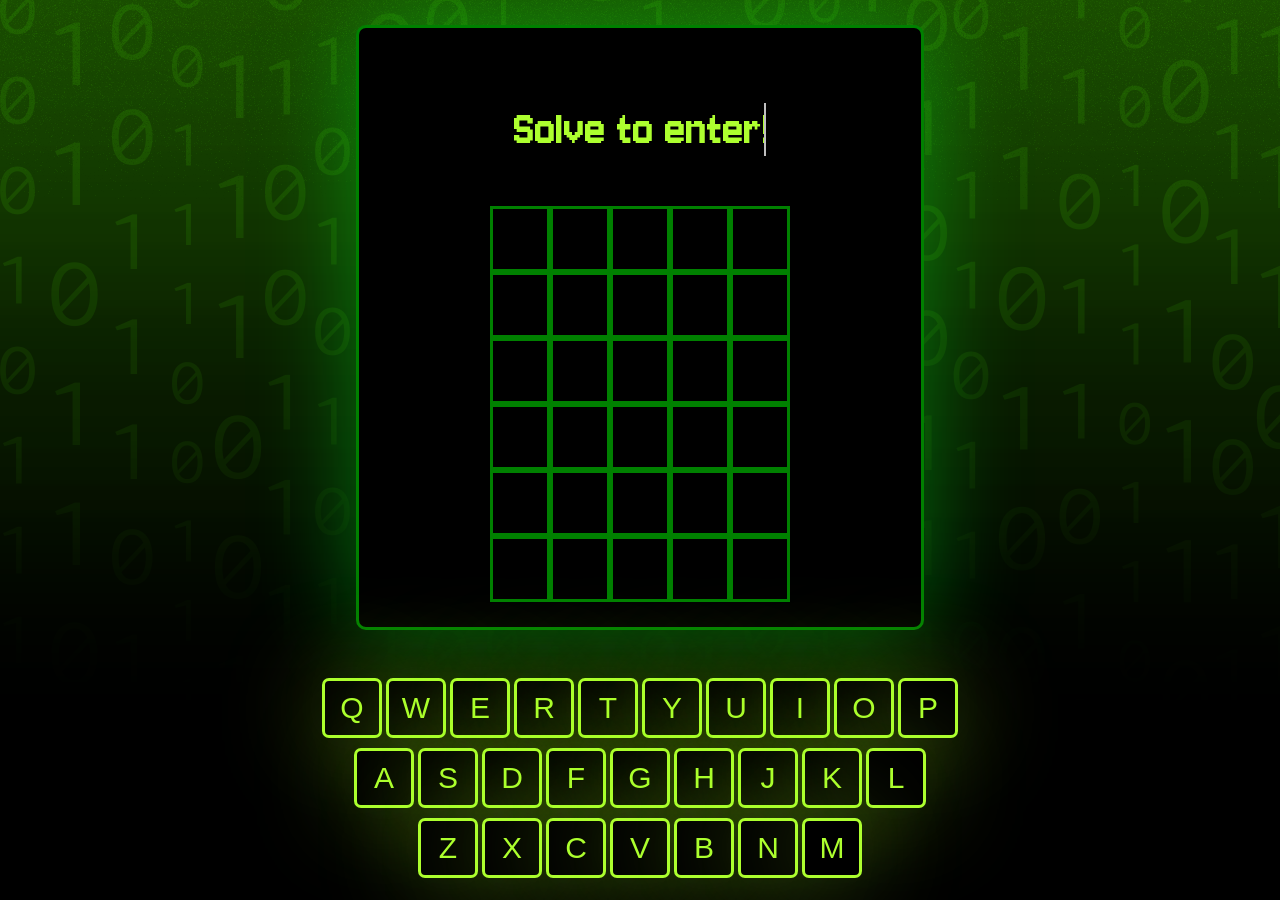
<file: client/index.html>
<!DOCTYPE html>
<html lang="en">
  <head>
	<link rel="icon" type="image/x-icon" href="favicon.ico">
	<!--Custom fonts-->
	<link rel="preconnect" href="https://fonts.googleapis.com">
	<link rel="preconnect" href="https://fonts.gstatic.com" crossorigin>
	<link href="https://fonts.googleapis.com/css2?family=Jersey+10&display=swap" rel="stylesheet">
	  
    <meta charset="UTF-8">
    <meta name="viewport" content="width=device-width, initial-scale=1.0">
    <meta http-equiv="X-UA-Compatible" content="ie=edge">
    <title>index</title>
    <link rel="stylesheet" href="style.css">
	<style>

	
	</style>
  </head>
  <body>
    <script type="module" src="index.js"></script>
	  <div class="panel">
	  	<p class="panel-text anim-typewriter">Solve to enter!</p>
      	<div id="input1" class="input-div"></div>
      	<div id="input2" class="input-div"></div>
      	<div id="input3" class="input-div"></div>
      	<div id="input4" class="input-div"></div>
      	<div id="input5" class="input-div"></div>
      	<div id="input6" class="input-div"></div>
	  </div>
    
    <div class="keyboard">
      <div class="keyboard-line">
        <button type="button" class="keyboard-button">Q</button>
        <button type="button" class="keyboard-button">W</button>
        <button type="button" class="keyboard-button">E</button>
        <button type="button" class="keyboard-button">R</button>
        <button type="button" class="keyboard-button">T</button>
        <button type="button" class="keyboard-button">Y</button>
        <button type="button" class="keyboard-button">U</button>
        <button type="button" class="keyboard-button">I</button>
        <button type="button" class="keyboard-button">O</button>
        <button type="button" class="keyboard-button">P</button>
      </div>
      <div class="keyboard-line">
        <button type="button" class="keyboard-button">A</button>
        <button type="button" class="keyboard-button">S</button>
        <button type="button" class="keyboard-button">D</button>
        <button type="button" class="keyboard-button">F</button>
        <button type="button" class="keyboard-button">G</button>
        <button type="button" class="keyboard-button">H</button>
        <button type="button" class="keyboard-button">J</button>
        <button type="button" class="keyboard-button">K</button>
        <button type="button" class="keyboard-button">L</button>
      </div>
      <div class="keyboard-line">
        <button type="button" class="keyboard-button">Z</button>
        <button type="button" class="keyboard-button">X</button>
        <button type="button" class="keyboard-button">C</button>
        <button type="button" class="keyboard-button">V</button>
        <button type="button" class="keyboard-button">B</button>
        <button type="button" class="keyboard-button">N</button>
        <button type="button" class="keyboard-button">M</button>
      </div>
    </div>
    
  </body>
</html>
</file>
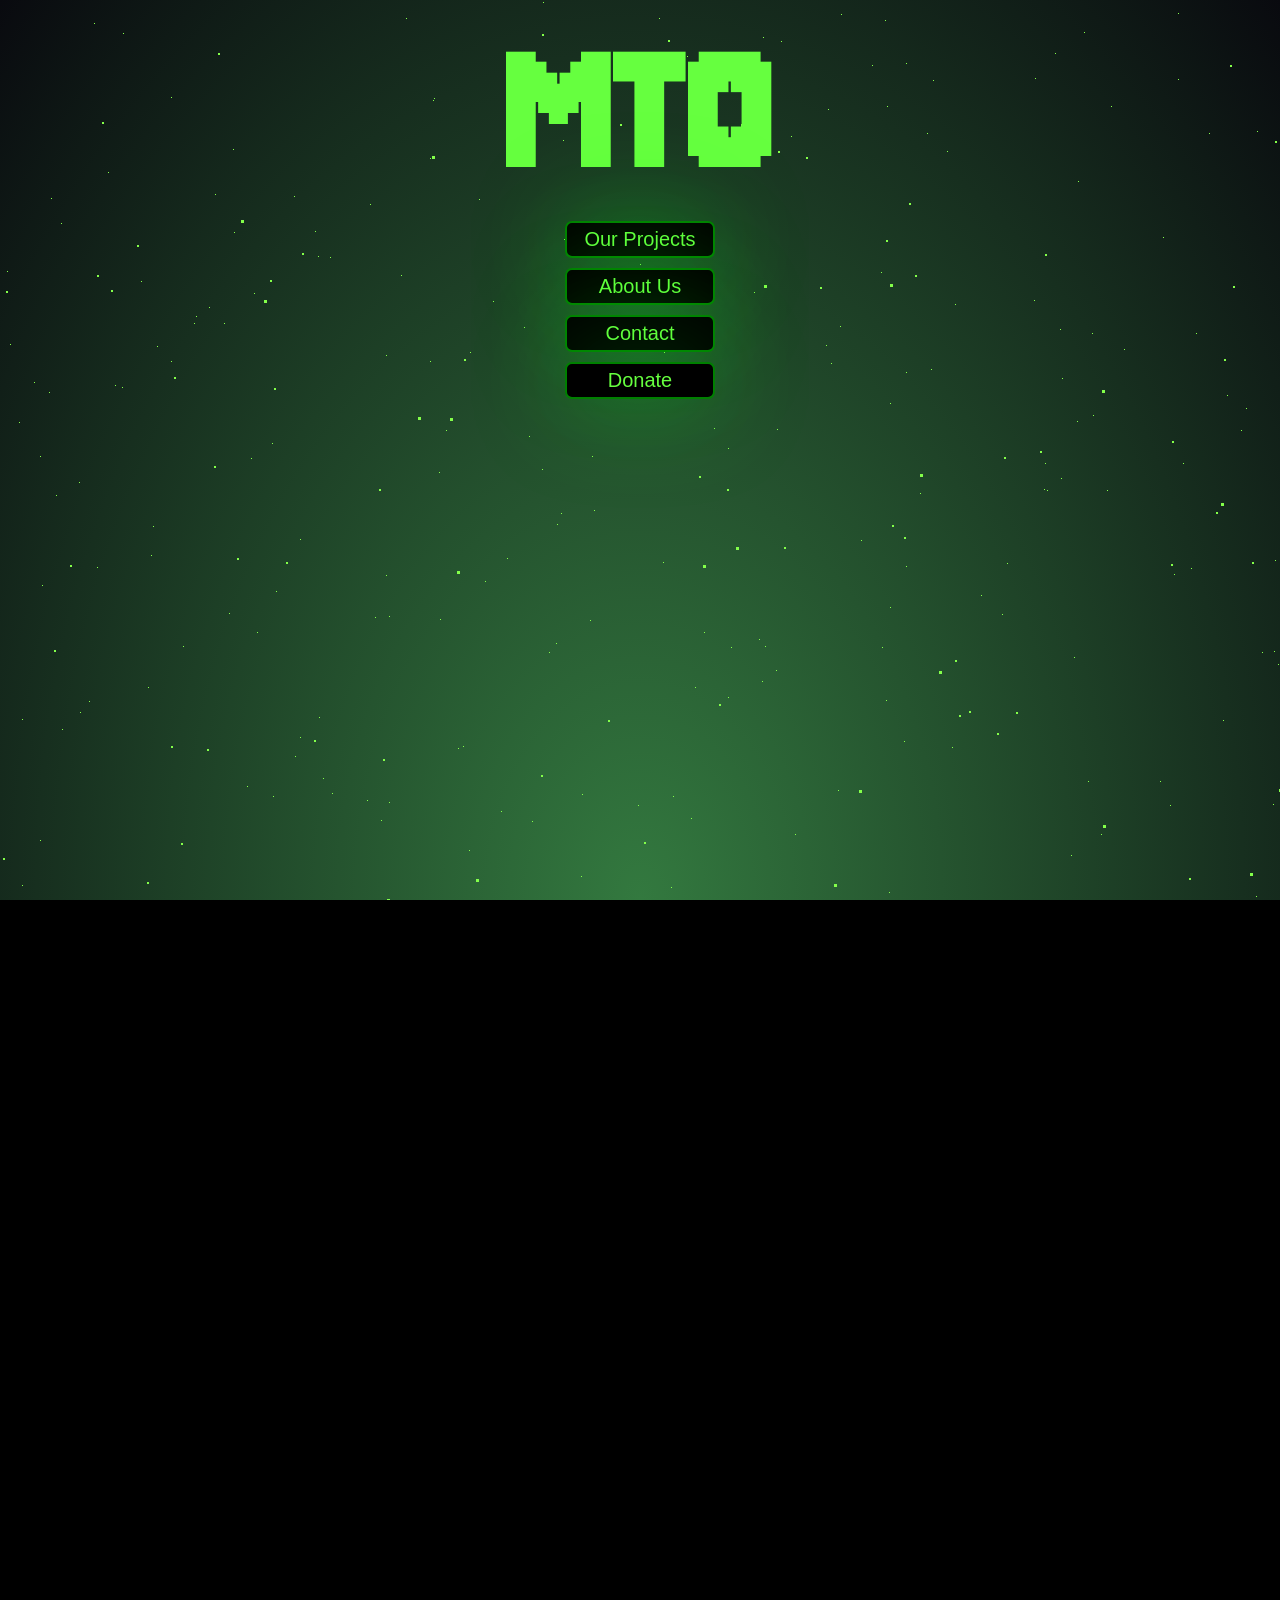
<file: client/main.html>
<!DOCTYPE html>
<html lang="en">
<head>
  <meta charset="UTF-8">
  <title>Retro Terminal Theme</title>
  <link rel="stylesheet" href="style2.css">
  <link rel="stylesheet" href="main_background.css">

  <!--Custom fonts-->
  <link rel="preconnect" href="https://fonts.googleapis.com">
  <link rel="preconnect" href="https://fonts.gstatic.com" crossorigin>
  <link href="https://fonts.googleapis.com/css2?family=Jersey+10&display=swap" rel="stylesheet">
</head>
<body>
 
<div class="container">
    <div id="stars"></div>
    <div id="stars2"></div>
    <div id="stars3"></div>
  <h1>MTO</h1>
    <div class="buttons">
      <button>Our Projects</button>
      <br>
      <button>About Us</button>
      <br>
      <button>Contact</button>
      <br>
      <button>Donate</button>
    </div>
</div>

</body>
</html>
</file>
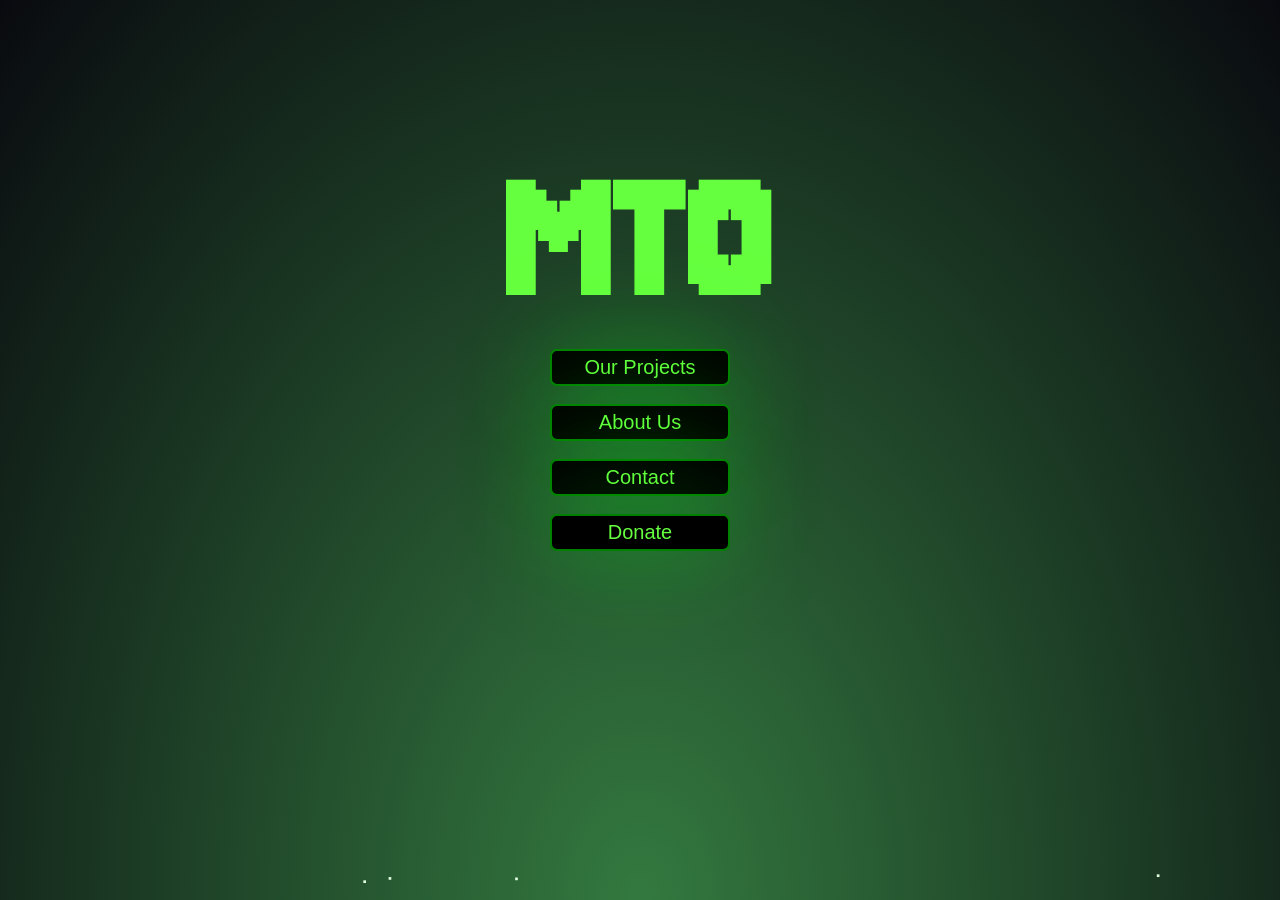
<file: client/menupage.html>
<!DOCTYPE html>
<html lang="en">
<head>
  <meta charset="UTF-8">
  <title>Retro Terminal Theme</title>
  <link rel="stylesheet" href="menupage.css">

  <!--Custom fonts-->
  <link rel="preconnect" href="https://fonts.googleapis.com">
  <link rel="preconnect" href="https://fonts.gstatic.com" crossorigin>
  <link href="https://fonts.googleapis.com/css2?family=Jersey+10&display=swap" rel="stylesheet">
</head>
<body>
  <script type="module" src="menupage.js"></script>
 
  <div class="container">
    <canvas id="star-canvas"></canvas>
    <h1>MTO</h1>
    <div class="buttons">
      <button>Our Projects</button>
      <br>
      <button>About Us</button>
      <br>
      <button>Contact</button>
      <br>
      <button>Donate</button>
    </div>
  </div>

</body>
</html>
</file>
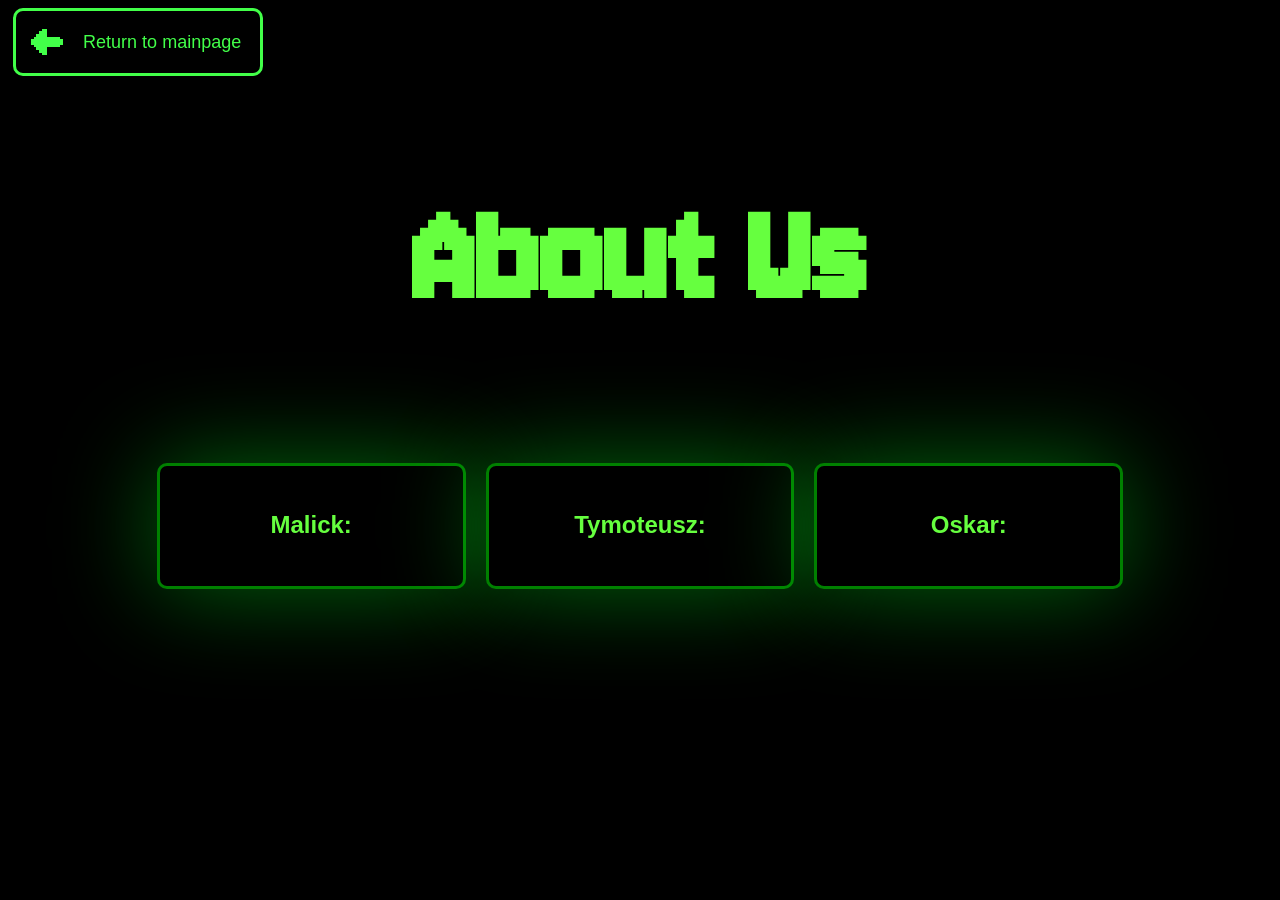
<file: client/menupage/aboutus_page.html>
<!DOCTYPE html>
<html lang="en">
<head>
  <link rel="icon" type="image/x-icon" href="favicon.ico">
  <meta charset="UTF-8">
  <title>Retro Terminal Theme</title>
  <link rel="stylesheet" href="aboutus_page.css">
  <link rel="stylesheet" href="return_button.css">

  <!--Custom fonts-->
  <link rel="preconnect" href="https://fonts.googleapis.com">
  <link rel="preconnect" href="https://fonts.gstatic.com" crossorigin>
  <link href="https://fonts.googleapis.com/css2?family=Jersey+10&display=swap" rel="stylesheet">
</head>
<body>
    <button id="returnButton">
      <img id="returnButtonImage" src="back_icon.png" alt="return icon">
      Return to mainpage
    </button>
    <h1>About Us</h1>
    <div class="container">
    <div class="panel" onmouseover="mouseOver(this)" onmouseout="mouseOut(this)">
        <h2>Malick:</h2>
        <p class="desc">Lorem ipsum dolor sit amet, consectetur adipiscing elit, sed do eiusmod tempor incididunt ut</p>
    </div>
    <div class="panel" onmouseover="mouseOver(this)" onmouseout="mouseOut(this)">
        <h2>Tymoteusz:</h2>
        <p class="desc">Lorem ipsum dolor sit amet, consectetur adipiscing elit, sed do eiusmod tempor incididunt ut</p>
    </div>
    <div class="panel" onmouseover="mouseOver(this)" onmouseout="mouseOut(this)">
        <h2>Oskar:</h2>
        <p class="desc">Lorem ipsum dolor sit amet, consectetur adipiscing elit, sed do eiusmod tempor incididunt ut</p>
    </div>
    </div>
    <script>
    function mouseOver(obj){  
        for(let index = 0; index < obj.children.length; index++) {
          const element = obj.children[index];
          if(element.className == "desc" || element.className == "descHide"){
              element.className = "descApear"
          }
        }
    }
    
    function mouseOut(obj){
        for(let index = 0; index < obj.children.length; index++) {
          const element = obj.children[index];
          if(element.className == "descApear"){
            element.className = "descHide"
          }
        }
    }
    </script>
</body>
</html>
</file>
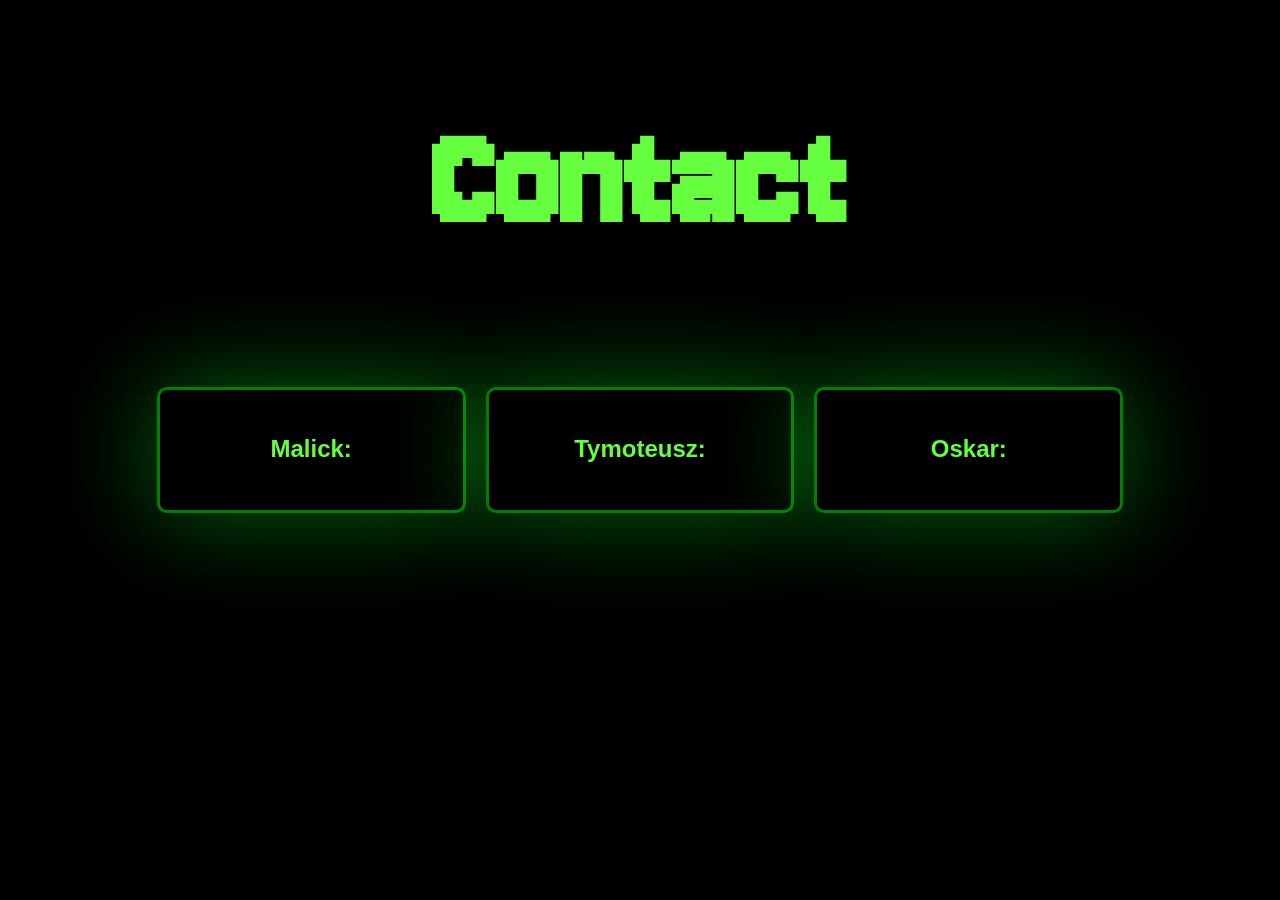
<file: client/menupage/contact.html>
<!DOCTYPE html>
<html lang="en">
<head>
  <link rel="icon" type="image/x-icon" href="favicon.ico">
  <meta charset="UTF-8">
  <title>Retro Terminal Theme</title>
  <link rel="stylesheet" href="aboutus_page.css">

  <!--Custom fonts-->
  <link rel="preconnect" href="https://fonts.googleapis.com">
  <link rel="preconnect" href="https://fonts.gstatic.com" crossorigin>
  <link href="https://fonts.googleapis.com/css2?family=Jersey+10&display=swap" rel="stylesheet">
</head>
<body>
    <h1>Contact</h1>
    <div class="container">
    <div class="panel">
        <h2>Malick:</h2>
        <a href="mailto:camarama@student.eursc.eu" class="desc">camarama@student.eursc.eu</a>
    </div>
    <div class="panel">
        <h2>Tymoteusz:</h2>
        <a href="mailto:prinkety@student.eursc.eu" class="desc">prinkety@student.eursc.eu</a>
    </div>
    <div class="panel">
        <h2>Oskar:</h2>
        <a href="mailto:balaos@student.eursc.eu" class="desc">balaos@student.eursc.eu</a>
    </div>
    </div>
</body>
</html>
</file>
<file: client/style.css>
/* Main Styles */
html {
  margin: 0;
  height: 100%;
  width: 100%;
}

body {
  background-image: url("main_background.png");
  background-repeat: no-repeat;
  background-size: 100%;
  background-color: black;
  background-attachment: fixed;
  margin: 0;
  height: 100%;
  width: 100%;
  display: flex;
  flex-direction: column;
  justify-content: center;
  align-items: center;
}

/* Panel */
.panel {
  background-color:black;
  border: 3px solid green;
  width: 40%;
  margin: 25px 0px 0px 0px;
  min-width: min-content;
  padding: 25px 25px 25px 25px; 
  box-shadow: 0px 0px 100px 0px rgba(0, 255, 30, 0.40);
  border-radius: 10px;
  display: flex;
  align-items: center;
  flex-direction: column;
}

.panel-text{
  border-right: 2px solid rgba(255,255,255,.75);
  text-align: center;
  white-space: nowrap;
  overflow: hidden;
  color: greenyellow;
  font-family: "Jersey 10", sans-serif;
  font-weight: 400;
  font-style: normal;
  font-size: 50px;
}

.input-div {
  white-space: nowrap;
}

.letter-input {
  background-color:black;
  border: 3px solid green;
  color: greenyellow;
  font-size: 50px;
  display: inline-block;
}

.green-overlay {
  background-color:greenyellow;
  border: 3px solid greenyellow;
  color: black;
  font-size: 50px;
  display: inline-block;
  /* Animation */
  animation-name: bounceAnimation;
  animation-duration: 0.2s;
  animation-timing-function: ease;
  animation-iteration-count: 1;
  animation-direction: normal;
  animation-fill-mode: both;
}

.yellow-overlay {
  background-color:#1A5700;
  border: 3px solid greenyellow;
  color: greenyellow;
  font-size: 50px;
  display: inline-block;
  /* Animation */
  animation-name: bounceAnimation;
  animation-duration: 0.2s;
  animation-timing-function: ease;
  animation-iteration-count: 1;
  animation-direction: normal;
  animation-fill-mode: both;
}

.gray-overlay {
  background-color:black;
  border: 3px solid greenyellow;
  color: greenyellow;
  font-size: 50px;
  display: inline-block;
  /* Animation */
  animation-name: bounceAnimation;
  animation-duration: 0.2s;
  animation-timing-function: ease;
  animation-iteration-count: 1;
  animation-direction: normal;
  animation-fill-mode: both;
}

/* Keyboard */

.keyboard {
  flex: 1;
  width: 80%;
  min-width: 700px;
  padding: 25px 25px 0px 25px; 
  justify-content: center;
  align-items: center;
  text-align: center;
  display: flex;
  flex-direction: column;
}


.keyboard-line {
  text-align: center;
  padding: 5px 5px 5px 5px;
}

.keyboard-button {
  border-radius: 7px;
  background-color:black;
  border: 3px solid greenyellow;
  color: greenyellow;
  font-size: 30px;
  display: inline-block;
  aspect-ratio: 1 / 1;
  width: 6%;
  min-width: 60px;
  box-shadow: 0px 0px 100px 0px rgba(173, 255, 47, 0.40);
  transition-duration: 0.2s;
}

.keyboard-button:active {
  transform: translateY(-5px);
}
.keyboard-button:hover {
  background-color: #1A5700;
}

.disabled-keyboard-button {
  border-radius: 7px;
  background-color:black;
  border: 3px solid green;
  color: green;
  font-size: 30px;
  display: inline-block;
  aspect-ratio: 1 / 1;
  width: 6%;
  min-width: 60px;
  box-shadow: 0px 0px 100px 0px rgba(115, 182, 14, 0.4);
  /* Animation */
  animation-name: shakeAnimation;
  animation-duration: 0.5s;
  animation-timing-function: ease;
  animation-iteration-count: 1;
  animation-direction: normal;
  animation-fill-mode: both;
}

.submit-button {
  display: none;
}

/* Animation */
.anim-typewriter{
animation: typewriter 4s steps(44) 1s 1 normal both,
           blinkTextCursor 500ms steps(44) infinite normal;
}
@keyframes typewriter{
from{width: 0;}
to{width: 5em;}
}
@keyframes blinkTextCursor{
from{border-right-color: greenyellow;}
to{border-right-color: transparent;}
}

@keyframes bounceAnimation {
  0%, 100% { transform: translateY(0); }
  50% { transform: translateY(-10px); }
}

@keyframes shakeAnimation {
  0%, 100% { transform: translateY(0); }
  20%, 60% { transform: translateY(-5px); }
  40%, 80% { transform: translateY(5px); }
}
</file>
<file: client/style2.css>
* {
    box-sizing: border-box;
    margin: 0;
    padding: 0;
  }
  
  
  html, body {
    width: 100vw;
    height: 100vh;
    overflow: hidden; 
    font-family: 'Courier New', Courier, monospace;
    color: #6dff33; 
    background-color: #000;
    display: block;
    
  }
  

 
.container {
  height: 100%;
  width: 100%;
  background: radial-gradient(ellipse at bottom, #33793f 0%, #090a0f 100%);
  overflow: hidden;
}



#title {
  position: absolute;
  top: 50%;
  left: 0;
  right: 0;
  color: #fff;
  text-align: center;
  font-family: "lato", sans-serif;
  font-weight: 300;
  font-size: 50px;
  letter-spacing: 10px;
  margin-top: -60px;
  padding-left: 10px;
  opacity: 0;
  transform: translateY(30px);
  animation: introFadeUp 1.2s ease-out forwards;
}

#title span {
  background: -webkit-linear-gradient(white, #38495a);
  -webkit-text-fill-color: transparent;
}


.buttons {
  text-align: center;
}

button {
  box-shadow: 0px 0px 100px 0px rgba(0, 255, 30, 0.40);
  text-align: center;
  background-color: black;
  border: 2px solid green;
  color: #66ff3f;
  margin-bottom: 10px;
  padding: 5px 5px 5px 5px;
  width: 10%;
  border-radius: 7px;
  transition-duration: 0.2s;
  font-size: 20px ;
  min-width: 150px;
}

button:hover {
  text-align: center;
  background-color: #66ff3f;
  border: 2px solid #66ff3f;
  color: black;
  margin-bottom: 10px;
  padding: 5px 5px 5px 5px;
  width: 11%;
  box-shadow: 0px 0px 150px 0px rgba(0, 255, 30, 1.0);
}

h1 {
  text-align: center;
  white-space: nowrap;
  overflow: hidden;
  color: #66ff3f;
  font-family: "Jersey 10", sans-serif;
  font-size: 200px;
  }
</file>
<file: client/main_background.css>
#stars {
    width: 1px;
    height: 1px;
    background: transparent;
    box-shadow:
      501px 811px rgb(131, 255, 74),
      1450px 1324px rgb(131, 255, 74),
      1093px 1780px rgb(131, 255, 74),
      1469px 678px rgb(131, 255, 74),
      904px 741px rgb(131, 255, 74),
      1160px 781px rgb(131, 255, 74),
      1841px 1962px rgb(131, 255, 74),
      1630px 1667px rgb(131, 255, 74),
      1788px 676px rgb(131, 255, 74),
      367px 1734px rgb(131, 255, 74),
      1343px 156px rgb(131, 255, 74),
      1283px 1142px rgb(131, 255, 74),
      1062px 378px rgb(131, 255, 74),
      1395px 467px rgb(131, 255, 74),
      1017px 1891px rgb(131, 255, 74),
      137px 1114px rgb(131, 255, 74),
      1767px 1403px rgb(131, 255, 74),
      1543px 11px rgb(131, 255, 74),
      1078px 181px rgb(131, 255, 74),
      1189px 1574px rgb(131, 255, 74),
      1697px 1551px rgb(131, 255, 74),
      439px 472px rgb(131, 255, 74),
      1491px 677px rgb(131, 255, 74),
      1364px 599px rgb(131, 255, 74),
      34px 382px rgb(131, 255, 74),
      1221px 1584px rgb(131, 255, 74),
      1266px 1499px rgb(131, 255, 74),
      169px 1907px rgb(131, 255, 74),
      1219px 1125px rgb(131, 255, 74),
      659px 18px rgb(131, 255, 74),
      1731px 1959px rgb(131, 255, 74),
      332px 1216px rgb(131, 255, 74),
      1913px 788px rgb(131, 255, 74),
      80px 712px rgb(131, 255, 74),
      326px 1605px rgb(131, 255, 74),
      574px 1502px rgb(131, 255, 74),
      473px 1653px rgb(131, 255, 74),
      404px 975px rgb(131, 255, 74),
      322px 1797px rgb(131, 255, 74),
      425px 1321px rgb(131, 255, 74),
      1121px 1797px rgb(131, 255, 74),
      731px 647px rgb(131, 255, 74),
      891px 1584px rgb(131, 255, 74),
      1523px 109px rgb(131, 255, 74),
      1379px 244px rgb(131, 255, 74),
      865px 1064px rgb(131, 255, 74),
      493px 956px rgb(131, 255, 74),
      624px 1380px rgb(131, 255, 74),
      440px 619px rgb(131, 255, 74),
      1630px 767px rgb(131, 255, 74),
      955px 1196px rgb(131, 255, 74),
      62px 729px rgb(131, 255, 74),
      126px 946px rgb(131, 255, 74),
      1256px 896px rgb(131, 255, 74),
      1444px 256px rgb(131, 255, 74),
      661px 1628px rgb(131, 255, 74),
      1078px 1716px rgb(131, 255, 74),
      300px 737px rgb(131, 255, 74),
      1734px 413px rgb(131, 255, 74),
      1296px 129px rgb(131, 255, 74),
      1771px 1678px rgb(131, 255, 74),
      977px 1764px rgb(131, 255, 74),
      1879px 549px rgb(131, 255, 74),
      665px 1531px rgb(131, 255, 74),
      89px 701px rgb(131, 255, 74),
      1084px 1183px rgb(131, 255, 74),
      1597px 1576px rgb(131, 255, 74),
      1354px 1774px rgb(131, 255, 74),
      554px 1471px rgb(131, 255, 74),
      1469px 287px rgb(131, 255, 74),
      887px 106px rgb(131, 255, 74),
      1962px 766px rgb(131, 255, 74),
      638px 805px rgb(131, 255, 74),
      1651px 741px rgb(131, 255, 74),
      1517px 1826px rgb(131, 255, 74),
      24px 1152px rgb(131, 255, 74),
      507px 558px rgb(131, 255, 74),
      1262px 652px rgb(131, 255, 74),
      246px 1048px rgb(131, 255, 74),
      1077px 421px rgb(131, 255, 74),
      1866px 1847px rgb(131, 255, 74),
      1986px 1561px rgb(131, 255, 74),
      704px 632px rgb(131, 255, 74),
      1991px 1875px rgb(131, 255, 74),
      1227px 395px rgb(131, 255, 74),
      45px 1116px rgb(131, 255, 74),
      247px 786px rgb(131, 255, 74),
      890px 607px rgb(131, 255, 74),
      787px 1235px rgb(131, 255, 74),
      557px 524px rgb(131, 255, 74),
      1582px 1285px rgb(131, 255, 74),
      1725px 1366px rgb(131, 255, 74),
      952px 747px rgb(131, 255, 74),
      251px 458px rgb(131, 255, 74),
      1500px 1250px rgb(131, 255, 74),
      1999px 1734px rgb(131, 255, 74),
      1336px 1955px rgb(131, 255, 74),
      1705px 1464px rgb(131, 255, 74),
      728px 697px rgb(131, 255, 74),
      594px 510px rgb(131, 255, 74),
      1345px 1990px rgb(131, 255, 74),
      1919px 1803px rgb(131, 255, 74),
      1117px 966px rgb(131, 255, 74),
      1629px 97px rgb(131, 255, 74),
      1046px 1196px rgb(131, 255, 74),
      810px 1092px rgb(131, 255, 74),
      722px 976px rgb(131, 255, 74),
      406px 18px rgb(131, 255, 74),
      1665px 1860px rgb(131, 255, 74),
      1758px 1628px rgb(131, 255, 74),
      1183px 463px rgb(131, 255, 74),
      564px 239px rgb(131, 255, 74),
      13px 1767px rgb(131, 255, 74),
      1482px 1472px rgb(131, 255, 74),
      1700px 347px rgb(131, 255, 74),
      1362px 244px rgb(131, 255, 74),
      1141px 1708px rgb(131, 255, 74),
      22px 885px rgb(131, 255, 74),
      374px 1309px rgb(131, 255, 74),
      1034px 1037px rgb(131, 255, 74),
      1725px 1086px rgb(131, 255, 74),
      1343px 1921px rgb(131, 255, 74),
      596px 903px rgb(131, 255, 74),
      1061px 478px rgb(131, 255, 74),
      18px 1409px rgb(131, 255, 74),
      729px 1364px rgb(131, 255, 74),
      264px 911px rgb(131, 255, 74),
      677px 1442px rgb(131, 255, 74),
      123px 33px rgb(131, 255, 74),
      1303px 646px rgb(131, 255, 74),
      1945px 792px rgb(131, 255, 74),
      1305px 938px rgb(131, 255, 74),
      918px 1536px rgb(131, 255, 74),
      620px 948px rgb(131, 255, 74),
      183px 646px rgb(131, 255, 74),
      695px 687px rgb(131, 255, 74),
      881px 272px rgb(131, 255, 74),
      1521px 1212px rgb(131, 255, 74),
      1423px 1022px rgb(131, 255, 74),
      1545px 1271px rgb(131, 255, 74),
      1393px 348px rgb(131, 255, 74),
      685px 1910px rgb(131, 255, 74),
      1446px 856px rgb(131, 255, 74),
      73px 1201px rgb(131, 255, 74),
      736px 999px rgb(131, 255, 74),
      673px 796px rgb(131, 255, 74),
      469px 850px rgb(131, 255, 74),
      1912px 142px rgb(131, 255, 74),
      1278px 664px rgb(131, 255, 74),
      184px 1990px rgb(131, 255, 74),
      1173px 1312px rgb(131, 255, 74),
      782px 1879px rgb(131, 255, 74),
      323px 1035px rgb(131, 255, 74),
      611px 908px rgb(131, 255, 74),
      565px 1449px rgb(131, 255, 74),
      748px 1713px rgb(131, 255, 74),
      1047px 490px rgb(131, 255, 74),
      1040px 1872px rgb(131, 255, 74),
      1818px 1659px rgb(131, 255, 74),
      1806px 1327px rgb(131, 255, 74),
      386px 575px rgb(131, 255, 74),
      1550px 463px rgb(131, 255, 74),
      148px 687px rgb(131, 255, 74),
      651px 1683px rgb(131, 255, 74),
      1588px 1194px rgb(131, 255, 74),
      1831px 2px rgb(131, 255, 74),
      581px 876px rgb(131, 255, 74),
      1396px 1743px rgb(131, 255, 74),
      1212px 1810px rgb(131, 255, 74),
      421px 1920px rgb(131, 255, 74),
      658px 1461px rgb(131, 255, 74),
      1859px 1809px rgb(131, 255, 74),
      1456px 388px rgb(131, 255, 74),
      186px 1627px rgb(131, 255, 74),
      1528px 1145px rgb(131, 255, 74),
      171px 97px rgb(131, 255, 74),
      674px 1072px rgb(131, 255, 74),
      676px 1052px rgb(131, 255, 74),
      1165px 1131px rgb(131, 255, 74),
      1088px 781px rgb(131, 255, 74),
      1231px 948px rgb(131, 255, 74),
      330px 257px rgb(131, 255, 74),
      426px 1046px rgb(131, 255, 74),
      549px 652px rgb(131, 255, 74),
      1338px 74px rgb(131, 255, 74),
      1749px 364px rgb(131, 255, 74),
      931px 369px rgb(131, 255, 74),
      383px 1428px rgb(131, 255, 74),
      1558px 389px rgb(131, 255, 74),
      927px 133px rgb(131, 255, 74),
      234px 1888px rgb(131, 255, 74),
      1785px 1617px rgb(131, 255, 74),
      556px 643px rgb(131, 255, 74),
      401px 275px rgb(131, 255, 74),
      406px 1644px rgb(131, 255, 74),
      1253px 1852px rgb(131, 255, 74),
      1599px 883px rgb(131, 255, 74),
      744px 1721px rgb(131, 255, 74),
      524px 1297px rgb(131, 255, 74),
      1226px 1177px rgb(131, 255, 74),
      1679px 55px rgb(131, 255, 74),
      874px 1811px rgb(131, 255, 74),
      838px 790px rgb(131, 255, 74),
      1241px 430px rgb(131, 255, 74),
      1676px 652px rgb(131, 255, 74),
      1191px 568px rgb(131, 255, 74),
      53px 1990px rgb(131, 255, 74),
      1163px 237px rgb(131, 255, 74),
      61px 223px rgb(131, 255, 74),
      592px 456px rgb(131, 255, 74),
      1844px 271px rgb(131, 255, 74),
      1324px 1488px rgb(131, 255, 74),
      1373px 717px rgb(131, 255, 74),
      1822px 709px rgb(131, 255, 74),
      1464px 941px rgb(131, 255, 74),
      1445px 1118px rgb(131, 255, 74),
      991px 1414px rgb(131, 255, 74),
      1964px 1076px rgb(131, 255, 74),
      108px 172px rgb(131, 255, 74),
      641px 1722px rgb(131, 255, 74),
      1539px 427px rgb(131, 255, 74),
      1697px 45px rgb(131, 255, 74),
      1301px 1353px rgb(131, 255, 74),
      1060px 329px rgb(131, 255, 74),
      967px 1396px rgb(131, 255, 74),
      493px 301px rgb(131, 255, 74),
      1228px 1406px rgb(131, 255, 74),
      1211px 1653px rgb(131, 255, 74),
      444px 1822px rgb(131, 255, 74),
      1746px 353px rgb(131, 255, 74),
      1449px 381px rgb(131, 255, 74),
      671px 887px rgb(131, 255, 74),
      650px 138px rgb(131, 255, 74),
      30px 1839px rgb(131, 255, 74),
      1094px 1405px rgb(131, 255, 74),
      273px 796px rgb(131, 255, 74),
      1618px 1964px rgb(131, 255, 74),
      1045px 1849px rgb(131, 255, 74),
      1472px 1155px rgb(131, 255, 74),
      1529px 1312px rgb(131, 255, 74),
      728px 448px rgb(131, 255, 74),
      44px 1908px rgb(131, 255, 74),
      691px 818px rgb(131, 255, 74),
      254px 293px rgb(131, 255, 74),
      1981px 1133px rgb(131, 255, 74),
      1307px 375px rgb(131, 255, 74),
      196px 316px rgb(131, 255, 74),
      1241px 1975px rgb(131, 255, 74),
      1138px 1706px rgb(131, 255, 74),
      1769px 463px rgb(131, 255, 74),
      1768px 1428px rgb(131, 255, 74),
      1730px 590px rgb(131, 255, 74),
      1780px 523px rgb(131, 255, 74),
      1862px 1526px rgb(131, 255, 74),
      1613px 909px rgb(131, 255, 74),
      1266px 1781px rgb(131, 255, 74),
      470px 352px rgb(131, 255, 74),
      699px 1682px rgb(131, 255, 74),
      1002px 614px rgb(131, 255, 74),
      1209px 133px rgb(131, 255, 74),
      1842px 518px rgb(131, 255, 74),
      1422px 1836px rgb(131, 255, 74),
      1720px 1901px rgb(131, 255, 74),
      470px 1788px rgb(131, 255, 74),
      1355px 1387px rgb(131, 255, 74),
      146px 1162px rgb(131, 255, 74),
      933px 80px rgb(131, 255, 74),
      681px 1063px rgb(131, 255, 74),
      313px 1341px rgb(131, 255, 74),
      740px 1498px rgb(131, 255, 74),
      168px 1014px rgb(131, 255, 74),
      345px 1355px rgb(131, 255, 74),
      1498px 1562px rgb(131, 255, 74),
      1626px 1358px rgb(131, 255, 74),
      890px 403px rgb(131, 255, 74),
      663px 562px rgb(131, 255, 74),
      1481px 168px rgb(131, 255, 74),
      22px 719px rgb(131, 255, 74),
      774px 1041px rgb(131, 255, 74),
      1899px 829px rgb(131, 255, 74),
      430px 158px rgb(131, 255, 74),
      430px 361px rgb(131, 255, 74),
      1592px 1334px rgb(131, 255, 74),
      224px 323px rgb(131, 255, 74),
      1639px 1131px rgb(131, 255, 74),
      7px 271px rgb(131, 255, 74),
      1646px 1514px rgb(131, 255, 74),
      1605px 1444px rgb(131, 255, 74),
      1820px 1665px rgb(131, 255, 74),
      1549px 1641px rgb(131, 255, 74),
      1609px 1377px rgb(131, 255, 74),
      486px 1098px rgb(131, 255, 74),
      229px 613px rgb(131, 255, 74),
      542px 1694px rgb(131, 255, 74),
      318px 256px rgb(131, 255, 74),
      1861px 918px rgb(131, 255, 74),
      889px 892px rgb(131, 255, 74),
      442px 1524px rgb(131, 255, 74),
      19px 422px rgb(131, 255, 74),
      1935px 1908px rgb(131, 255, 74),
      828px 109px rgb(131, 255, 74),
      862px 1248px rgb(131, 255, 74),
      1275px 560px rgb(131, 255, 74),
      906px 63px rgb(131, 255, 74),
      337px 1605px rgb(131, 255, 74),
      1691px 918px rgb(131, 255, 74),
      1414px 679px rgb(131, 255, 74),
      1726px 749px rgb(131, 255, 74),
      1540px 1149px rgb(131, 255, 74),
      1337px 1466px rgb(131, 255, 74),
      446px 430px rgb(131, 255, 74),
      676px 1616px rgb(131, 255, 74),
      840px 326px rgb(131, 255, 74),
      976px 977px rgb(131, 255, 74),
      1840px 642px rgb(131, 255, 74),
      1273px 804px rgb(131, 255, 74),
      1071px 928px rgb(131, 255, 74),
      1292px 1675px rgb(131, 255, 74),
      29px 1148px rgb(131, 255, 74),
      1585px 135px rgb(131, 255, 74),
      1007px 563px rgb(131, 255, 74),
      1035px 78px rgb(131, 255, 74),
      1174px 574px rgb(131, 255, 74),
      120px 1304px rgb(131, 255, 74),
      845px 1292px rgb(131, 255, 74),
      861px 540px rgb(131, 255, 74),
      234px 232px rgb(131, 255, 74),
      1940px 1367px rgb(131, 255, 74),
      759px 639px rgb(131, 255, 74),
      1775px 1381px rgb(131, 255, 74),
      906px 372px rgb(131, 255, 74),
      1104px 1165px rgb(131, 255, 74),
      1524px 911px rgb(131, 255, 74),
      1882px 330px rgb(131, 255, 74),
      1389px 700px rgb(131, 255, 74),
      300px 1629px rgb(131, 255, 74),
      220px 1614px rgb(131, 255, 74),
      563px 140px rgb(131, 255, 74),
      1611px 1586px rgb(131, 255, 74),
      793px 1316px rgb(131, 255, 74),
      325px 1070px rgb(131, 255, 74),
      1722px 1462px rgb(131, 255, 74),
      1406px 1120px rgb(131, 255, 74),
      1169px 1768px rgb(131, 255, 74),
      1956px 1053px rgb(131, 255, 74),
      959px 1587px rgb(131, 255, 74),
      585px 1566px rgb(131, 255, 74),
      370px 204px rgb(131, 255, 74),
      1606px 1416px rgb(131, 255, 74),
      443px 1606px rgb(131, 255, 74),
      1499px 1102px rgb(131, 255, 74),
      1943px 105px rgb(131, 255, 74),
      1121px 1594px rgb(131, 255, 74),
      1512px 32px rgb(131, 255, 74),
      871px 1425px rgb(131, 255, 74),
      433px 100px rgb(131, 255, 74),
      294px 1471px rgb(131, 255, 74),
      1688px 1755px rgb(131, 255, 74),
      1666px 591px rgb(131, 255, 74),
      1034px 300px rgb(131, 255, 74),
      734px 1178px rgb(131, 255, 74),
      1342px 313px rgb(131, 255, 74),
      1616px 1590px rgb(131, 255, 74),
      1763px 1472px rgb(131, 255, 74),
      632px 1935px rgb(131, 255, 74),
      1708px 872px rgb(131, 255, 74),
      1871px 915px rgb(131, 255, 74),
      1829px 1020px rgb(131, 255, 74),
      1599px 578px rgb(131, 255, 74),
      42px 585px rgb(131, 255, 74),
      1163px 1382px rgb(131, 255, 74),
      1744px 1272px rgb(131, 255, 74),
      984px 1426px rgb(131, 255, 74),
      1786px 1584px rgb(131, 255, 74),
      1813px 379px rgb(131, 255, 74),
      1867px 1127px rgb(131, 255, 74),
      97px 567px rgb(131, 255, 74),
      626px 988px rgb(131, 255, 74),
      1178px 79px rgb(131, 255, 74),
      1703px 211px rgb(131, 255, 74),
      961px 1785px rgb(131, 255, 74),
      110px 975px rgb(131, 255, 74),
      953px 1941px rgb(131, 255, 74),
      1027px 1790px rgb(131, 255, 74),
      1665px 107px rgb(131, 255, 74),
      11px 964px rgb(131, 255, 74),
      1718px 1147px rgb(131, 255, 74),
      21px 1728px rgb(131, 255, 74),
      1358px 1922px rgb(131, 255, 74),
      872px 65px rgb(131, 255, 74),
      1191px 1635px rgb(131, 255, 74),
      762px 681px rgb(131, 255, 74),
      1519px 1033px rgb(131, 255, 74),
      906px 566px rgb(131, 255, 74),
      1074px 657px rgb(131, 255, 74),
      1093px 415px rgb(131, 255, 74),
      51px 198px rgb(131, 255, 74),
      1075px 1418px rgb(131, 255, 74),
      1547px 1070px rgb(131, 255, 74),
      225px 920px rgb(131, 255, 74),
      850px 1974px rgb(131, 255, 74),
      981px 595px rgb(131, 255, 74),
      1425px 131px rgb(131, 255, 74),
      460px 917px rgb(131, 255, 74),
      56px 495px rgb(131, 255, 74),
      714px 428px rgb(131, 255, 74),
      920px 493px rgb(131, 255, 74),
      470px 1521px rgb(131, 255, 74),
      532px 821px rgb(131, 255, 74),
      1905px 71px rgb(131, 255, 74),
      883px 1501px rgb(131, 255, 74),
      294px 196px rgb(131, 255, 74),
      381px 1999px rgb(131, 255, 74),
      332px 793px rgb(131, 255, 74),
      1246px 408px rgb(131, 255, 74),
      233px 149px rgb(131, 255, 74),
      315px 231px rgb(131, 255, 74),
      1594px 1302px rgb(131, 255, 74),
      696px 1585px rgb(131, 255, 74),
      791px 136px rgb(131, 255, 74),
      479px 199px rgb(131, 255, 74),
      1627px 1413px rgb(131, 255, 74),
      1824px 924px rgb(131, 255, 74),
      1631px 342px rgb(131, 255, 74),
      1251px 1151px rgb(131, 255, 74),
      284px 1781px rgb(131, 255, 74),
      497px 1052px rgb(131, 255, 74),
      204px 1161px rgb(131, 255, 74),
      646px 1499px rgb(131, 255, 74),
      1762px 558px rgb(131, 255, 74),
      854px 1833px rgb(131, 255, 74),
      883px 945px rgb(131, 255, 74),
      44px 982px rgb(131, 255, 74),
      1101px 834px rgb(131, 255, 74),
      515px 1748px rgb(131, 255, 74),
      1578px 1435px rgb(131, 255, 74),
      819px 1258px rgb(131, 255, 74),
      776px 670px rgb(131, 255, 74),
      115px 385px rgb(131, 255, 74),
      1478px 434px rgb(131, 255, 74),
      885px 20px rgb(131, 255, 74),
      192px 1513px rgb(131, 255, 74),
      78px 1129px rgb(131, 255, 74),
      1774px 1105px rgb(131, 255, 74),
      955px 1149px rgb(131, 255, 74),
      1817px 1929px rgb(131, 255, 74),
      1106px 1832px rgb(131, 255, 74),
      1107px 1997px rgb(131, 255, 74),
      94px 23px rgb(131, 255, 74),
      243px 982px rgb(131, 255, 74),
      43px 1972px rgb(131, 255, 74),
      1798px 673px rgb(131, 255, 74),
      1131px 1589px rgb(131, 255, 74),
      841px 14px rgb(131, 255, 74),
      826px 345px rgb(131, 255, 74),
      687px 56px rgb(131, 255, 74),
      1084px 32px rgb(131, 255, 74),
      1887px 1878px rgb(131, 255, 74),
      153px 526px rgb(131, 255, 74),
      1828px 253px rgb(131, 255, 74),
      1947px 1105px rgb(131, 255, 74),
      886px 700px rgb(131, 255, 74),
      1307px 1723px rgb(131, 255, 74),
      1274px 651px rgb(131, 255, 74),
      1530px 837px rgb(131, 255, 74),
      1699px 1637px rgb(131, 255, 74),
      1703px 1331px rgb(131, 255, 74),
      1929px 1557px rgb(131, 255, 74),
      1763px 737px rgb(131, 255, 74),
      1118px 1680px rgb(131, 255, 74),
      1545px 692px rgb(131, 255, 74),
      1462px 1092px rgb(131, 255, 74),
      208px 1667px rgb(131, 255, 74),
      1393px 859px rgb(131, 255, 74),
      186px 1794px rgb(131, 255, 74),
      351px 1199px rgb(131, 255, 74),
      642px 1995px rgb(131, 255, 74),
      1061px 1726px rgb(131, 255, 74),
      1708px 115px rgb(131, 255, 74),
      1233px 1305px rgb(131, 255, 74),
      637px 1786px rgb(131, 255, 74),
      1730px 603px rgb(131, 255, 74),
      75px 1240px rgb(131, 255, 74),
      1704px 1326px rgb(131, 255, 74),
      584px 346px rgb(131, 255, 74),
      438px 1554px rgb(131, 255, 74),
      561px 513px rgb(131, 255, 74),
      1382px 225px rgb(131, 255, 74),
      467px 1674px rgb(131, 255, 74),
      1403px 815px rgb(131, 255, 74),
      1546px 1835px rgb(131, 255, 74),
      127px 1119px rgb(131, 255, 74),
      276px 591px rgb(131, 255, 74),
      688px 1458px rgb(131, 255, 74),
      765px 646px rgb(131, 255, 74),
      474px 984px rgb(131, 255, 74),
      171px 361px rgb(131, 255, 74),
      94px 1480px rgb(131, 255, 74),
      1962px 1666px rgb(131, 255, 74),
      909px 1037px rgb(131, 255, 74),
      1725px 222px rgb(131, 255, 74),
      253px 1355px rgb(131, 255, 74),
      1892px 1901px rgb(131, 255, 74),
      275px 1847px rgb(131, 255, 74),
      28px 1184px rgb(131, 255, 74),
      1725px 1382px rgb(131, 255, 74),
      882px 647px rgb(131, 255, 74),
      1935px 1046px rgb(131, 255, 74),
      10px 344px rgb(131, 255, 74),
      292px 1328px rgb(131, 255, 74),
      127px 1352px rgb(131, 255, 74),
      752px 929px rgb(131, 255, 74),
      1589px 384px rgb(131, 255, 74),
      284px 1829px rgb(131, 255, 74),
      381px 820px rgb(131, 255, 74),
      1229px 1125px rgb(131, 255, 74),
      777px 429px rgb(131, 255, 74),
      1811px 1499px rgb(131, 255, 74),
      1573px 287px rgb(131, 255, 74),
      295px 756px rgb(131, 255, 74),
      389px 616px rgb(131, 255, 74),
      781px 41px rgb(131, 255, 74),
      1092px 333px rgb(131, 255, 74),
      794px 1588px rgb(131, 255, 74),
      386px 1847px rgb(131, 255, 74),
      1802px 710px rgb(131, 255, 74),
      662px 60px rgb(131, 255, 74),
      640px 264px rgb(131, 255, 74),
      463px 746px rgb(131, 255, 74),
      1859px 799px rgb(131, 255, 74),
      763px 37px rgb(131, 255, 74),
      639px 396px rgb(131, 255, 74),
      357px 1071px rgb(131, 255, 74),
      1190px 1430px rgb(131, 255, 74),
      1814px 257px rgb(131, 255, 74),
      1382px 235px rgb(131, 255, 74),
      606px 1304px rgb(131, 255, 74),
      1939px 1470px rgb(131, 255, 74),
      1124px 349px rgb(131, 255, 74),
      307px 1567px rgb(131, 255, 74),
      310px 1323px rgb(131, 255, 74),
      1145px 922px rgb(131, 255, 74),
      1196px 1922px rgb(131, 255, 74),
      1647px 544px rgb(131, 255, 74),
      788px 1337px rgb(131, 255, 74),
      257px 632px rgb(131, 255, 74),
      1413px 414px rgb(131, 255, 74),
      590px 620px rgb(131, 255, 74),
      582px 794px rgb(131, 255, 74),
      1702px 1481px rgb(131, 255, 74),
      1055px 53px rgb(131, 255, 74),
      157px 346px rgb(131, 255, 74),
      50px 1901px rgb(131, 255, 74),
      1038px 1369px rgb(131, 255, 74),
      796px 1941px rgb(131, 255, 74),
      215px 194px rgb(131, 255, 74),
      1567px 1538px rgb(131, 255, 74),
      367px 800px rgb(131, 255, 74),
      1044px 489px rgb(131, 255, 74),
      1109px 1712px rgb(131, 255, 74),
      524px 327px rgb(131, 255, 74),
      525px 1252px rgb(131, 255, 74),
      1475px 1240px rgb(131, 255, 74),
      529px 436px rgb(131, 255, 74),
      795px 834px rgb(131, 255, 74),
      122px 1371px rgb(131, 255, 74),
      79px 482px rgb(131, 255, 74),
      520px 1249px rgb(131, 255, 74),
      336px 1878px rgb(131, 255, 74),
      188px 944px rgb(131, 255, 74),
      325px 1259px rgb(131, 255, 74),
      1491px 1942px rgb(131, 255, 74),
      620px 1054px rgb(131, 255, 74),
      1606px 1153px rgb(131, 255, 74),
      1448px 502px rgb(131, 255, 74),
      53px 1381px rgb(131, 255, 74),
      107px 1670px rgb(131, 255, 74),
      1380px 618px rgb(131, 255, 74),
      967px 1557px rgb(131, 255, 74),
      1116px 1722px rgb(131, 255, 74),
      1174px 1044px rgb(131, 255, 74),
      1805px 717px rgb(131, 255, 74),
      663px 394px rgb(131, 255, 74),
      1848px 1007px rgb(131, 255, 74),
      389px 802px rgb(131, 255, 74),
      49px 392px rgb(131, 255, 74),
      1650px 852px rgb(131, 255, 74),
      1678px 1012px rgb(131, 255, 74),
      335px 1009px rgb(131, 255, 74),
      1818px 1631px rgb(131, 255, 74),
      1568px 742px rgb(131, 255, 74),
      1162px 1991px rgb(131, 255, 74),
      52px 1190px rgb(131, 255, 74),
      1401px 928px rgb(131, 255, 74),
      119px 1549px rgb(131, 255, 74),
      537px 1529px rgb(131, 255, 74),
      2px 1709px rgb(131, 255, 74),
      122px 387px rgb(131, 255, 74),
      543px 2px rgb(131, 255, 74),
      27px 1971px rgb(131, 255, 74),
      507px 1377px rgb(131, 255, 74),
      1362px 1080px rgb(131, 255, 74),
      1031px 1544px rgb(131, 255, 74),
      1631px 1174px rgb(131, 255, 74),
      1603px 312px rgb(131, 255, 74),
      1626px 1422px rgb(131, 255, 74),
      1430px 615px rgb(131, 255, 74),
      1958px 1431px rgb(131, 255, 74),
      1946px 1412px rgb(131, 255, 74),
      1848px 247px rgb(131, 255, 74),
      984px 1808px rgb(131, 255, 74),
      1396px 225px rgb(131, 255, 74),
      319px 717px rgb(131, 255, 74),
      1252px 875px rgb(131, 255, 74),
      1619px 156px rgb(131, 255, 74),
      951px 1971px rgb(131, 255, 74),
      386px 355px rgb(131, 255, 74),
      1406px 1151px rgb(131, 255, 74),
      273px 1538px rgb(131, 255, 74),
      844px 1570px rgb(131, 255, 74),
      947px 151px rgb(131, 255, 74),
      1363px 525px rgb(131, 255, 74),
      209px 307px rgb(131, 255, 74),
      1923px 1718px rgb(131, 255, 74),
      993px 1741px rgb(131, 255, 74),
      1513px 353px rgb(131, 255, 74),
      1353px 61px rgb(131, 255, 74),
      664px 352px rgb(131, 255, 74),
      1382px 359px rgb(131, 255, 74),
      1487px 1707px rgb(131, 255, 74),
      657px 1045px rgb(131, 255, 74),
      1107px 490px rgb(131, 255, 74),
      1834px 1176px rgb(131, 255, 74),
      837px 1438px rgb(131, 255, 74),
      1947px 448px rgb(131, 255, 74),
      1196px 333px rgb(131, 255, 74),
      151px 555px rgb(131, 255, 74),
      18px 992px rgb(131, 255, 74),
      458px 748px rgb(131, 255, 74),
      1801px 890px rgb(131, 255, 74),
      1093px 1012px rgb(131, 255, 74),
      315px 1101px rgb(131, 255, 74),
      194px 323px rgb(131, 255, 74),
      754px 292px rgb(131, 255, 74),
      1737px 7px rgb(131, 255, 74),
      40px 840px rgb(131, 255, 74),
      1170px 805px rgb(131, 255, 74),
      176px 1753px rgb(131, 255, 74),
      805px 1148px rgb(131, 255, 74),
      1578px 1271px rgb(131, 255, 74),
      367px 1494px rgb(131, 255, 74),
      363px 1111px rgb(131, 255, 74),
      1955px 243px rgb(131, 255, 74),
      1451px 1093px rgb(131, 255, 74),
      375px 617px rgb(131, 255, 74),
      1223px 720px rgb(131, 255, 74),
      1178px 13px rgb(131, 255, 74),
      1456px 865px rgb(131, 255, 74),
      1440px 49px rgb(131, 255, 74),
      186px 1569px rgb(131, 255, 74),
      320px 1853px rgb(131, 255, 74),
      300px 539px rgb(131, 255, 74),
      1559px 509px rgb(131, 255, 74),
      1985px 1108px rgb(131, 255, 74),
      1588px 828px rgb(131, 255, 74),
      525px 1432px rgb(131, 255, 74),
      831px 363px rgb(131, 255, 74),
      141px 281px rgb(131, 255, 74),
      1319px 402px rgb(131, 255, 74),
      40px 456px rgb(131, 255, 74),
      1955px 478px rgb(131, 255, 74),
      1758px 818px rgb(131, 255, 74),
      1924px 688px rgb(131, 255, 74),
      1030px 953px rgb(131, 255, 74),
      1982px 210px rgb(131, 255, 74),
      917px 1401px rgb(131, 255, 74),
      1051px 1837px rgb(131, 255, 74),
      1045px 463px rgb(131, 255, 74),
      1744px 573px rgb(131, 255, 74),
      529px 1530px rgb(131, 255, 74),
      542px 469px rgb(131, 255, 74),
      1982px 324px rgb(131, 255, 74),
      1902px 1422px rgb(131, 255, 74),
      1968px 782px rgb(131, 255, 74),
      1666px 1561px rgb(131, 255, 74),
      955px 304px rgb(131, 255, 74),
      323px 778px rgb(131, 255, 74),
      272px 443px rgb(131, 255, 74),
      485px 581px rgb(131, 255, 74),
      1353px 1058px rgb(131, 255, 74),
      1257px 131px rgb(131, 255, 74),
      434px 98px rgb(131, 255, 74),
      1587px 1953px rgb(131, 255, 74),
      1749px 68px rgb(131, 255, 74),
      1984px 839px rgb(131, 255, 74),
      1518px 183px rgb(131, 255, 74),
      1071px 855px rgb(131, 255, 74),
      1662px 1994px rgb(131, 255, 74),
      1111px 106px rgb(131, 255, 74),
      1954px 838px rgb(131, 255, 74);
    animation: animStar 50s linear infinite;
  }
  #stars:after {
    content: " ";
    position: absolute;
    top: 2000px;
    width: 1px;
    height: 1px;
    background: transparent;
    box-shadow:
      501px 811px rgb(131, 255, 74),
      1450px 1324px rgb(131, 255, 74),
      1093px 1780px rgb(131, 255, 74),
      1469px 678px rgb(131, 255, 74),
      904px 741px rgb(131, 255, 74),
      1160px 781px rgb(131, 255, 74),
      1841px 1962px rgb(131, 255, 74),
      1630px 1667px rgb(131, 255, 74),
      1788px 676px rgb(131, 255, 74),
      367px 1734px rgb(131, 255, 74),
      1343px 156px rgb(131, 255, 74),
      1283px 1142px rgb(131, 255, 74),
      1062px 378px rgb(131, 255, 74),
      1395px 467px rgb(131, 255, 74),
      1017px 1891px rgb(131, 255, 74),
      137px 1114px rgb(131, 255, 74),
      1767px 1403px rgb(131, 255, 74),
      1543px 11px rgb(131, 255, 74),
      1078px 181px rgb(131, 255, 74),
      1189px 1574px rgb(131, 255, 74),
      1697px 1551px rgb(131, 255, 74),
      439px 472px rgb(131, 255, 74),
      1491px 677px rgb(131, 255, 74),
      1364px 599px rgb(131, 255, 74),
      34px 382px rgb(131, 255, 74),
      1221px 1584px rgb(131, 255, 74),
      1266px 1499px rgb(131, 255, 74),
      169px 1907px rgb(131, 255, 74),
      1219px 1125px rgb(131, 255, 74),
      659px 18px rgb(131, 255, 74),
      1731px 1959px rgb(131, 255, 74),
      332px 1216px rgb(131, 255, 74),
      1913px 788px rgb(131, 255, 74),
      80px 712px rgb(131, 255, 74),
      326px 1605px rgb(131, 255, 74),
      574px 1502px rgb(131, 255, 74),
      473px 1653px rgb(131, 255, 74),
      404px 975px rgb(131, 255, 74),
      322px 1797px rgb(131, 255, 74),
      425px 1321px rgb(131, 255, 74),
      1121px 1797px rgb(131, 255, 74),
      731px 647px rgb(131, 255, 74),
      891px 1584px rgb(131, 255, 74),
      1523px 109px rgb(131, 255, 74),
      1379px 244px rgb(131, 255, 74),
      865px 1064px rgb(131, 255, 74),
      493px 956px rgb(131, 255, 74),
      624px 1380px rgb(131, 255, 74),
      440px 619px rgb(131, 255, 74),
      1630px 767px rgb(131, 255, 74),
      955px 1196px rgb(131, 255, 74),
      62px 729px rgb(131, 255, 74),
      126px 946px rgb(131, 255, 74),
      1256px 896px rgb(131, 255, 74),
      1444px 256px rgb(131, 255, 74),
      661px 1628px rgb(131, 255, 74),
      1078px 1716px rgb(131, 255, 74),
      300px 737px rgb(131, 255, 74),
      1734px 413px rgb(131, 255, 74),
      1296px 129px rgb(131, 255, 74),
      1771px 1678px rgb(131, 255, 74),
      977px 1764px rgb(131, 255, 74),
      1879px 549px rgb(131, 255, 74),
      665px 1531px rgb(131, 255, 74),
      89px 701px rgb(131, 255, 74),
      1084px 1183px rgb(131, 255, 74),
      1597px 1576px rgb(131, 255, 74),
      1354px 1774px rgb(131, 255, 74),
      554px 1471px rgb(131, 255, 74),
      1469px 287px rgb(131, 255, 74),
      887px 106px rgb(131, 255, 74),
      1962px 766px rgb(131, 255, 74),
      638px 805px rgb(131, 255, 74),
      1651px 741px rgb(131, 255, 74),
      1517px 1826px rgb(131, 255, 74),
      24px 1152px rgb(131, 255, 74),
      507px 558px rgb(131, 255, 74),
      1262px 652px rgb(131, 255, 74),
      246px 1048px rgb(131, 255, 74),
      1077px 421px rgb(131, 255, 74),
      1866px 1847px rgb(131, 255, 74),
      1986px 1561px rgb(131, 255, 74),
      704px 632px rgb(131, 255, 74),
      1991px 1875px rgb(131, 255, 74),
      1227px 395px rgb(131, 255, 74),
      45px 1116px rgb(131, 255, 74),
      247px 786px rgb(131, 255, 74),
      890px 607px rgb(131, 255, 74),
      787px 1235px rgb(131, 255, 74),
      557px 524px rgb(131, 255, 74),
      1582px 1285px rgb(131, 255, 74),
      1725px 1366px rgb(131, 255, 74),
      952px 747px rgb(131, 255, 74),
      251px 458px rgb(131, 255, 74),
      1500px 1250px rgb(131, 255, 74),
      1999px 1734px rgb(131, 255, 74),
      1336px 1955px rgb(131, 255, 74),
      1705px 1464px rgb(131, 255, 74),
      728px 697px rgb(131, 255, 74),
      594px 510px rgb(131, 255, 74),
      1345px 1990px rgb(131, 255, 74),
      1919px 1803px rgb(131, 255, 74),
      1117px 966px rgb(131, 255, 74),
      1629px 97px rgb(131, 255, 74),
      1046px 1196px rgb(131, 255, 74),
      810px 1092px rgb(131, 255, 74),
      722px 976px rgb(131, 255, 74),
      406px 18px rgb(131, 255, 74),
      1665px 1860px rgb(131, 255, 74),
      1758px 1628px rgb(131, 255, 74),
      1183px 463px rgb(131, 255, 74),
      564px 239px rgb(131, 255, 74),
      13px 1767px rgb(131, 255, 74),
      1482px 1472px rgb(131, 255, 74),
      1700px 347px rgb(131, 255, 74),
      1362px 244px rgb(131, 255, 74),
      1141px 1708px rgb(131, 255, 74),
      22px 885px rgb(131, 255, 74),
      374px 1309px rgb(131, 255, 74),
      1034px 1037px rgb(131, 255, 74),
      1725px 1086px rgb(131, 255, 74),
      1343px 1921px rgb(131, 255, 74),
      596px 903px rgb(131, 255, 74),
      1061px 478px rgb(131, 255, 74),
      18px 1409px rgb(131, 255, 74),
      729px 1364px rgb(131, 255, 74),
      264px 911px rgb(131, 255, 74),
      677px 1442px rgb(131, 255, 74),
      123px 33px rgb(131, 255, 74),
      1303px 646px rgb(131, 255, 74),
      1945px 792px rgb(131, 255, 74),
      1305px 938px rgb(131, 255, 74),
      918px 1536px rgb(131, 255, 74),
      620px 948px rgb(131, 255, 74),
      183px 646px rgb(131, 255, 74),
      695px 687px rgb(131, 255, 74),
      881px 272px rgb(131, 255, 74),
      1521px 1212px rgb(131, 255, 74),
      1423px 1022px rgb(131, 255, 74),
      1545px 1271px rgb(131, 255, 74),
      1393px 348px rgb(131, 255, 74),
      685px 1910px rgb(131, 255, 74),
      1446px 856px rgb(131, 255, 74),
      73px 1201px rgb(131, 255, 74),
      736px 999px rgb(131, 255, 74),
      673px 796px rgb(131, 255, 74),
      469px 850px rgb(131, 255, 74),
      1912px 142px rgb(131, 255, 74),
      1278px 664px rgb(131, 255, 74),
      184px 1990px rgb(131, 255, 74),
      1173px 1312px rgb(131, 255, 74),
      782px 1879px rgb(131, 255, 74),
      323px 1035px rgb(131, 255, 74),
      611px 908px rgb(131, 255, 74),
      565px 1449px rgb(131, 255, 74),
      748px 1713px rgb(131, 255, 74),
      1047px 490px rgb(131, 255, 74),
      1040px 1872px rgb(131, 255, 74),
      1818px 1659px rgb(131, 255, 74),
      1806px 1327px rgb(131, 255, 74),
      386px 575px rgb(131, 255, 74),
      1550px 463px rgb(131, 255, 74),
      148px 687px rgb(131, 255, 74),
      651px 1683px rgb(131, 255, 74),
      1588px 1194px rgb(131, 255, 74),
      1831px 2px rgb(131, 255, 74),
      581px 876px rgb(131, 255, 74),
      1396px 1743px rgb(131, 255, 74),
      1212px 1810px rgb(131, 255, 74),
      421px 1920px rgb(131, 255, 74),
      658px 1461px rgb(131, 255, 74),
      1859px 1809px rgb(131, 255, 74),
      1456px 388px rgb(131, 255, 74),
      186px 1627px rgb(131, 255, 74),
      1528px 1145px rgb(131, 255, 74),
      171px 97px rgb(131, 255, 74),
      674px 1072px rgb(131, 255, 74),
      676px 1052px rgb(131, 255, 74),
      1165px 1131px rgb(131, 255, 74),
      1088px 781px rgb(131, 255, 74),
      1231px 948px rgb(131, 255, 74),
      330px 257px rgb(131, 255, 74),
      426px 1046px rgb(131, 255, 74),
      549px 652px rgb(131, 255, 74),
      1338px 74px rgb(131, 255, 74),
      1749px 364px rgb(131, 255, 74),
      931px 369px rgb(131, 255, 74),
      383px 1428px rgb(131, 255, 74),
      1558px 389px rgb(131, 255, 74),
      927px 133px rgb(131, 255, 74),
      234px 1888px rgb(131, 255, 74),
      1785px 1617px rgb(131, 255, 74),
      556px 643px rgb(131, 255, 74),
      401px 275px rgb(131, 255, 74),
      406px 1644px rgb(131, 255, 74),
      1253px 1852px rgb(131, 255, 74),
      1599px 883px rgb(131, 255, 74),
      744px 1721px rgb(131, 255, 74),
      524px 1297px rgb(131, 255, 74),
      1226px 1177px rgb(131, 255, 74),
      1679px 55px rgb(131, 255, 74),
      874px 1811px rgb(131, 255, 74),
      838px 790px rgb(131, 255, 74),
      1241px 430px rgb(131, 255, 74),
      1676px 652px rgb(131, 255, 74),
      1191px 568px rgb(131, 255, 74),
      53px 1990px rgb(131, 255, 74),
      1163px 237px rgb(131, 255, 74),
      61px 223px rgb(131, 255, 74),
      592px 456px rgb(131, 255, 74),
      1844px 271px rgb(131, 255, 74),
      1324px 1488px rgb(131, 255, 74),
      1373px 717px rgb(131, 255, 74),
      1822px 709px rgb(131, 255, 74),
      1464px 941px rgb(131, 255, 74),
      1445px 1118px rgb(131, 255, 74),
      991px 1414px rgb(131, 255, 74),
      1964px 1076px rgb(131, 255, 74),
      108px 172px rgb(131, 255, 74),
      641px 1722px rgb(131, 255, 74),
      1539px 427px rgb(131, 255, 74),
      1697px 45px rgb(131, 255, 74),
      1301px 1353px rgb(131, 255, 74),
      1060px 329px rgb(131, 255, 74),
      967px 1396px rgb(131, 255, 74),
      493px 301px rgb(131, 255, 74),
      1228px 1406px rgb(131, 255, 74),
      1211px 1653px rgb(131, 255, 74),
      444px 1822px rgb(131, 255, 74),
      1746px 353px rgb(131, 255, 74),
      1449px 381px rgb(131, 255, 74),
      671px 887px rgb(131, 255, 74),
      650px 138px rgb(131, 255, 74),
      30px 1839px rgb(131, 255, 74),
      1094px 1405px rgb(131, 255, 74),
      273px 796px rgb(131, 255, 74),
      1618px 1964px rgb(131, 255, 74),
      1045px 1849px rgb(131, 255, 74),
      1472px 1155px rgb(131, 255, 74),
      1529px 1312px rgb(131, 255, 74),
      728px 448px rgb(131, 255, 74),
      44px 1908px rgb(131, 255, 74),
      691px 818px rgb(131, 255, 74),
      254px 293px rgb(131, 255, 74),
      1981px 1133px rgb(131, 255, 74),
      1307px 375px rgb(131, 255, 74),
      196px 316px rgb(131, 255, 74),
      1241px 1975px rgb(131, 255, 74),
      1138px 1706px rgb(131, 255, 74),
      1769px 463px rgb(131, 255, 74),
      1768px 1428px rgb(131, 255, 74),
      1730px 590px rgb(131, 255, 74),
      1780px 523px rgb(131, 255, 74),
      1862px 1526px rgb(131, 255, 74),
      1613px 909px rgb(131, 255, 74),
      1266px 1781px rgb(131, 255, 74),
      470px 352px rgb(131, 255, 74),
      699px 1682px rgb(131, 255, 74),
      1002px 614px rgb(131, 255, 74),
      1209px 133px rgb(131, 255, 74),
      1842px 518px rgb(131, 255, 74),
      1422px 1836px rgb(131, 255, 74),
      1720px 1901px rgb(131, 255, 74),
      470px 1788px rgb(131, 255, 74),
      1355px 1387px rgb(131, 255, 74),
      146px 1162px rgb(131, 255, 74),
      933px 80px rgb(131, 255, 74),
      681px 1063px rgb(131, 255, 74),
      313px 1341px rgb(131, 255, 74),
      740px 1498px rgb(131, 255, 74),
      168px 1014px rgb(131, 255, 74),
      345px 1355px rgb(131, 255, 74),
      1498px 1562px rgb(131, 255, 74),
      1626px 1358px rgb(131, 255, 74),
      890px 403px rgb(131, 255, 74),
      663px 562px rgb(131, 255, 74),
      1481px 168px rgb(131, 255, 74),
      22px 719px rgb(131, 255, 74),
      774px 1041px rgb(131, 255, 74),
      1899px 829px rgb(131, 255, 74),
      430px 158px rgb(131, 255, 74),
      430px 361px rgb(131, 255, 74),
      1592px 1334px rgb(131, 255, 74),
      224px 323px rgb(131, 255, 74),
      1639px 1131px rgb(131, 255, 74),
      7px 271px rgb(131, 255, 74),
      1646px 1514px rgb(131, 255, 74),
      1605px 1444px rgb(131, 255, 74),
      1820px 1665px rgb(131, 255, 74),
      1549px 1641px rgb(131, 255, 74),
      1609px 1377px rgb(131, 255, 74),
      486px 1098px rgb(131, 255, 74),
      229px 613px rgb(131, 255, 74),
      542px 1694px rgb(131, 255, 74),
      318px 256px rgb(131, 255, 74),
      1861px 918px rgb(131, 255, 74),
      889px 892px rgb(131, 255, 74),
      442px 1524px rgb(131, 255, 74),
      19px 422px rgb(131, 255, 74),
      1935px 1908px rgb(131, 255, 74),
      828px 109px rgb(131, 255, 74),
      862px 1248px rgb(131, 255, 74),
      1275px 560px rgb(131, 255, 74),
      906px 63px rgb(131, 255, 74),
      337px 1605px rgb(131, 255, 74),
      1691px 918px rgb(131, 255, 74),
      1414px 679px rgb(131, 255, 74),
      1726px 749px rgb(131, 255, 74),
      1540px 1149px rgb(131, 255, 74),
      1337px 1466px rgb(131, 255, 74),
      446px 430px rgb(131, 255, 74),
      676px 1616px rgb(131, 255, 74),
      840px 326px rgb(131, 255, 74),
      976px 977px rgb(131, 255, 74),
      1840px 642px rgb(131, 255, 74),
      1273px 804px rgb(131, 255, 74),
      1071px 928px rgb(131, 255, 74),
      1292px 1675px rgb(131, 255, 74),
      29px 1148px rgb(131, 255, 74),
      1585px 135px rgb(131, 255, 74),
      1007px 563px rgb(131, 255, 74),
      1035px 78px rgb(131, 255, 74),
      1174px 574px rgb(131, 255, 74),
      120px 1304px rgb(131, 255, 74),
      845px 1292px rgb(131, 255, 74),
      861px 540px rgb(131, 255, 74),
      234px 232px rgb(131, 255, 74),
      1940px 1367px rgb(131, 255, 74),
      759px 639px rgb(131, 255, 74),
      1775px 1381px rgb(131, 255, 74),
      906px 372px rgb(131, 255, 74),
      1104px 1165px rgb(131, 255, 74),
      1524px 911px rgb(131, 255, 74),
      1882px 330px rgb(131, 255, 74),
      1389px 700px rgb(131, 255, 74),
      300px 1629px rgb(131, 255, 74),
      220px 1614px rgb(131, 255, 74),
      563px 140px rgb(131, 255, 74),
      1611px 1586px rgb(131, 255, 74),
      793px 1316px rgb(131, 255, 74),
      325px 1070px rgb(131, 255, 74),
      1722px 1462px rgb(131, 255, 74),
      1406px 1120px rgb(131, 255, 74),
      1169px 1768px rgb(131, 255, 74),
      1956px 1053px rgb(131, 255, 74),
      959px 1587px rgb(131, 255, 74),
      585px 1566px rgb(131, 255, 74),
      370px 204px rgb(131, 255, 74),
      1606px 1416px rgb(131, 255, 74),
      443px 1606px rgb(131, 255, 74),
      1499px 1102px rgb(131, 255, 74),
      1943px 105px rgb(131, 255, 74),
      1121px 1594px rgb(131, 255, 74),
      1512px 32px rgb(131, 255, 74),
      871px 1425px rgb(131, 255, 74),
      433px 100px rgb(131, 255, 74),
      294px 1471px rgb(131, 255, 74),
      1688px 1755px rgb(131, 255, 74),
      1666px 591px rgb(131, 255, 74),
      1034px 300px rgb(131, 255, 74),
      734px 1178px rgb(131, 255, 74),
      1342px 313px rgb(131, 255, 74),
      1616px 1590px rgb(131, 255, 74),
      1763px 1472px rgb(131, 255, 74),
      632px 1935px rgb(131, 255, 74),
      1708px 872px rgb(131, 255, 74),
      1871px 915px rgb(131, 255, 74),
      1829px 1020px rgb(131, 255, 74),
      1599px 578px rgb(131, 255, 74),
      42px 585px rgb(131, 255, 74),
      1163px 1382px rgb(131, 255, 74),
      1744px 1272px rgb(131, 255, 74),
      984px 1426px rgb(131, 255, 74),
      1786px 1584px rgb(131, 255, 74),
      1813px 379px rgb(131, 255, 74),
      1867px 1127px rgb(131, 255, 74),
      97px 567px rgb(131, 255, 74),
      626px 988px rgb(131, 255, 74),
      1178px 79px rgb(131, 255, 74),
      1703px 211px rgb(131, 255, 74),
      961px 1785px rgb(131, 255, 74),
      110px 975px rgb(131, 255, 74),
      953px 1941px rgb(131, 255, 74),
      1027px 1790px rgb(131, 255, 74),
      1665px 107px rgb(131, 255, 74),
      11px 964px rgb(131, 255, 74),
      1718px 1147px rgb(131, 255, 74),
      21px 1728px rgb(131, 255, 74),
      1358px 1922px rgb(131, 255, 74),
      872px 65px rgb(131, 255, 74),
      1191px 1635px rgb(131, 255, 74),
      762px 681px rgb(131, 255, 74),
      1519px 1033px rgb(131, 255, 74),
      906px 566px rgb(131, 255, 74),
      1074px 657px rgb(131, 255, 74),
      1093px 415px rgb(131, 255, 74),
      51px 198px rgb(131, 255, 74),
      1075px 1418px rgb(131, 255, 74),
      1547px 1070px rgb(131, 255, 74),
      225px 920px rgb(131, 255, 74),
      850px 1974px rgb(131, 255, 74),
      981px 595px rgb(131, 255, 74),
      1425px 131px rgb(131, 255, 74),
      460px 917px rgb(131, 255, 74),
      56px 495px rgb(131, 255, 74),
      714px 428px rgb(131, 255, 74),
      920px 493px rgb(131, 255, 74),
      470px 1521px rgb(131, 255, 74),
      532px 821px rgb(131, 255, 74),
      1905px 71px rgb(131, 255, 74),
      883px 1501px rgb(131, 255, 74),
      294px 196px rgb(131, 255, 74),
      381px 1999px rgb(131, 255, 74),
      332px 793px rgb(131, 255, 74),
      1246px 408px rgb(131, 255, 74),
      233px 149px rgb(131, 255, 74),
      315px 231px rgb(131, 255, 74),
      1594px 1302px rgb(131, 255, 74),
      696px 1585px rgb(131, 255, 74),
      791px 136px rgb(131, 255, 74),
      479px 199px rgb(131, 255, 74),
      1627px 1413px rgb(131, 255, 74),
      1824px 924px rgb(131, 255, 74),
      1631px 342px rgb(131, 255, 74),
      1251px 1151px rgb(131, 255, 74),
      284px 1781px rgb(131, 255, 74),
      497px 1052px rgb(131, 255, 74),
      204px 1161px rgb(131, 255, 74),
      646px 1499px rgb(131, 255, 74),
      1762px 558px rgb(131, 255, 74),
      854px 1833px rgb(131, 255, 74),
      883px 945px rgb(131, 255, 74),
      44px 982px rgb(131, 255, 74),
      1101px 834px rgb(131, 255, 74),
      515px 1748px rgb(131, 255, 74),
      1578px 1435px rgb(131, 255, 74),
      819px 1258px rgb(131, 255, 74),
      776px 670px rgb(131, 255, 74),
      115px 385px rgb(131, 255, 74),
      1478px 434px rgb(131, 255, 74),
      885px 20px rgb(131, 255, 74),
      192px 1513px rgb(131, 255, 74),
      78px 1129px rgb(131, 255, 74),
      1774px 1105px rgb(131, 255, 74),
      955px 1149px rgb(131, 255, 74),
      1817px 1929px rgb(131, 255, 74),
      1106px 1832px rgb(131, 255, 74),
      1107px 1997px rgb(131, 255, 74),
      94px 23px rgb(131, 255, 74),
      243px 982px rgb(131, 255, 74),
      43px 1972px rgb(131, 255, 74),
      1798px 673px rgb(131, 255, 74),
      1131px 1589px rgb(131, 255, 74),
      841px 14px rgb(131, 255, 74),
      826px 345px rgb(131, 255, 74),
      687px 56px rgb(131, 255, 74),
      1084px 32px rgb(131, 255, 74),
      1887px 1878px rgb(131, 255, 74),
      153px 526px rgb(131, 255, 74),
      1828px 253px rgb(131, 255, 74),
      1947px 1105px rgb(131, 255, 74),
      886px 700px rgb(131, 255, 74),
      1307px 1723px rgb(131, 255, 74),
      1274px 651px rgb(131, 255, 74),
      1530px 837px rgb(131, 255, 74),
      1699px 1637px rgb(131, 255, 74),
      1703px 1331px rgb(131, 255, 74),
      1929px 1557px rgb(131, 255, 74),
      1763px 737px rgb(131, 255, 74),
      1118px 1680px rgb(131, 255, 74),
      1545px 692px rgb(131, 255, 74),
      1462px 1092px rgb(131, 255, 74),
      208px 1667px rgb(131, 255, 74),
      1393px 859px rgb(131, 255, 74),
      186px 1794px rgb(131, 255, 74),
      351px 1199px rgb(131, 255, 74),
      642px 1995px rgb(131, 255, 74),
      1061px 1726px rgb(131, 255, 74),
      1708px 115px rgb(131, 255, 74),
      1233px 1305px rgb(131, 255, 74),
      637px 1786px rgb(131, 255, 74),
      1730px 603px rgb(131, 255, 74),
      75px 1240px rgb(131, 255, 74),
      1704px 1326px rgb(131, 255, 74),
      584px 346px rgb(131, 255, 74),
      438px 1554px rgb(131, 255, 74),
      561px 513px rgb(131, 255, 74),
      1382px 225px rgb(131, 255, 74),
      467px 1674px rgb(131, 255, 74),
      1403px 815px rgb(131, 255, 74),
      1546px 1835px rgb(131, 255, 74),
      127px 1119px rgb(131, 255, 74),
      276px 591px rgb(131, 255, 74),
      688px 1458px rgb(131, 255, 74),
      765px 646px rgb(131, 255, 74),
      474px 984px rgb(131, 255, 74),
      171px 361px rgb(131, 255, 74),
      94px 1480px rgb(131, 255, 74),
      1962px 1666px rgb(131, 255, 74),
      909px 1037px rgb(131, 255, 74),
      1725px 222px rgb(131, 255, 74),
      253px 1355px rgb(131, 255, 74),
      1892px 1901px rgb(131, 255, 74),
      275px 1847px rgb(131, 255, 74),
      28px 1184px rgb(131, 255, 74),
      1725px 1382px rgb(131, 255, 74),
      882px 647px rgb(131, 255, 74),
      1935px 1046px rgb(131, 255, 74),
      10px 344px rgb(131, 255, 74),
      292px 1328px rgb(131, 255, 74),
      127px 1352px rgb(131, 255, 74),
      752px 929px rgb(131, 255, 74),
      1589px 384px rgb(131, 255, 74),
      284px 1829px rgb(131, 255, 74),
      381px 820px rgb(131, 255, 74),
      1229px 1125px rgb(131, 255, 74),
      777px 429px rgb(131, 255, 74),
      1811px 1499px rgb(131, 255, 74),
      1573px 287px rgb(131, 255, 74),
      295px 756px rgb(131, 255, 74),
      389px 616px rgb(131, 255, 74),
      781px 41px rgb(131, 255, 74),
      1092px 333px rgb(131, 255, 74),
      794px 1588px rgb(131, 255, 74),
      386px 1847px rgb(131, 255, 74),
      1802px 710px rgb(131, 255, 74),
      662px 60px rgb(131, 255, 74),
      640px 264px rgb(131, 255, 74),
      463px 746px rgb(131, 255, 74),
      1859px 799px rgb(131, 255, 74),
      763px 37px rgb(131, 255, 74),
      639px 396px rgb(131, 255, 74),
      357px 1071px rgb(131, 255, 74),
      1190px 1430px rgb(131, 255, 74),
      1814px 257px rgb(131, 255, 74),
      1382px 235px rgb(131, 255, 74),
      606px 1304px rgb(131, 255, 74),
      1939px 1470px rgb(131, 255, 74),
      1124px 349px rgb(131, 255, 74),
      307px 1567px rgb(131, 255, 74),
      310px 1323px rgb(131, 255, 74),
      1145px 922px rgb(131, 255, 74),
      1196px 1922px rgb(131, 255, 74),
      1647px 544px rgb(131, 255, 74),
      788px 1337px rgb(131, 255, 74),
      257px 632px rgb(131, 255, 74),
      1413px 414px rgb(131, 255, 74),
      590px 620px rgb(131, 255, 74),
      582px 794px rgb(131, 255, 74),
      1702px 1481px rgb(131, 255, 74),
      1055px 53px rgb(131, 255, 74),
      157px 346px rgb(131, 255, 74),
      50px 1901px rgb(131, 255, 74),
      1038px 1369px rgb(131, 255, 74),
      796px 1941px rgb(131, 255, 74),
      215px 194px rgb(131, 255, 74),
      1567px 1538px rgb(131, 255, 74),
      367px 800px rgb(131, 255, 74),
      1044px 489px rgb(131, 255, 74),
      1109px 1712px rgb(131, 255, 74),
      524px 327px rgb(131, 255, 74),
      525px 1252px rgb(131, 255, 74),
      1475px 1240px rgb(131, 255, 74),
      529px 436px rgb(131, 255, 74),
      795px 834px rgb(131, 255, 74),
      122px 1371px rgb(131, 255, 74),
      79px 482px rgb(131, 255, 74),
      520px 1249px rgb(131, 255, 74),
      336px 1878px rgb(131, 255, 74),
      188px 944px rgb(131, 255, 74),
      325px 1259px rgb(131, 255, 74),
      1491px 1942px rgb(131, 255, 74),
      620px 1054px rgb(131, 255, 74),
      1606px 1153px rgb(131, 255, 74),
      1448px 502px rgb(131, 255, 74),
      53px 1381px rgb(131, 255, 74),
      107px 1670px rgb(131, 255, 74),
      1380px 618px rgb(131, 255, 74),
      967px 1557px rgb(131, 255, 74),
      1116px 1722px rgb(131, 255, 74),
      1174px 1044px rgb(131, 255, 74),
      1805px 717px rgb(131, 255, 74),
      663px 394px rgb(131, 255, 74),
      1848px 1007px rgb(131, 255, 74),
      389px 802px rgb(131, 255, 74),
      49px 392px rgb(131, 255, 74),
      1650px 852px rgb(131, 255, 74),
      1678px 1012px rgb(131, 255, 74),
      335px 1009px rgb(131, 255, 74),
      1818px 1631px rgb(131, 255, 74),
      1568px 742px rgb(131, 255, 74),
      1162px 1991px rgb(131, 255, 74),
      52px 1190px rgb(131, 255, 74),
      1401px 928px rgb(131, 255, 74),
      119px 1549px rgb(131, 255, 74),
      537px 1529px rgb(131, 255, 74),
      2px 1709px rgb(131, 255, 74),
      122px 387px rgb(131, 255, 74),
      543px 2px rgb(131, 255, 74),
      27px 1971px rgb(131, 255, 74),
      507px 1377px rgb(131, 255, 74),
      1362px 1080px rgb(131, 255, 74),
      1031px 1544px rgb(131, 255, 74),
      1631px 1174px rgb(131, 255, 74),
      1603px 312px rgb(131, 255, 74),
      1626px 1422px rgb(131, 255, 74),
      1430px 615px rgb(131, 255, 74),
      1958px 1431px rgb(131, 255, 74),
      1946px 1412px rgb(131, 255, 74),
      1848px 247px rgb(131, 255, 74),
      984px 1808px rgb(131, 255, 74),
      1396px 225px rgb(131, 255, 74),
      319px 717px rgb(131, 255, 74),
      1252px 875px rgb(131, 255, 74),
      1619px 156px rgb(131, 255, 74),
      951px 1971px rgb(131, 255, 74),
      386px 355px rgb(131, 255, 74),
      1406px 1151px rgb(131, 255, 74),
      273px 1538px rgb(131, 255, 74),
      844px 1570px rgb(131, 255, 74),
      947px 151px rgb(131, 255, 74),
      1363px 525px rgb(131, 255, 74),
      209px 307px rgb(131, 255, 74),
      1923px 1718px rgb(131, 255, 74),
      993px 1741px rgb(131, 255, 74),
      1513px 353px rgb(131, 255, 74),
      1353px 61px rgb(131, 255, 74),
      664px 352px rgb(131, 255, 74),
      1382px 359px rgb(131, 255, 74),
      1487px 1707px rgb(131, 255, 74),
      657px 1045px rgb(131, 255, 74),
      1107px 490px rgb(131, 255, 74),
      1834px 1176px rgb(131, 255, 74),
      837px 1438px rgb(131, 255, 74),
      1947px 448px rgb(131, 255, 74),
      1196px 333px rgb(131, 255, 74),
      151px 555px rgb(131, 255, 74),
      18px 992px rgb(131, 255, 74),
      458px 748px rgb(131, 255, 74),
      1801px 890px rgb(131, 255, 74),
      1093px 1012px rgb(131, 255, 74),
      315px 1101px rgb(131, 255, 74),
      194px 323px rgb(131, 255, 74),
      754px 292px rgb(131, 255, 74),
      1737px 7px rgb(131, 255, 74),
      40px 840px rgb(131, 255, 74),
      1170px 805px rgb(131, 255, 74),
      176px 1753px rgb(131, 255, 74),
      805px 1148px rgb(131, 255, 74),
      1578px 1271px rgb(131, 255, 74),
      367px 1494px rgb(131, 255, 74),
      363px 1111px rgb(131, 255, 74),
      1955px 243px rgb(131, 255, 74),
      1451px 1093px rgb(131, 255, 74),
      375px 617px rgb(131, 255, 74),
      1223px 720px rgb(131, 255, 74),
      1178px 13px rgb(131, 255, 74),
      1456px 865px rgb(131, 255, 74),
      1440px 49px rgb(131, 255, 74),
      186px 1569px rgb(131, 255, 74),
      320px 1853px rgb(131, 255, 74),
      300px 539px rgb(131, 255, 74),
      1559px 509px rgb(131, 255, 74),
      1985px 1108px rgb(131, 255, 74),
      1588px 828px rgb(131, 255, 74),
      525px 1432px rgb(131, 255, 74),
      831px 363px rgb(131, 255, 74),
      141px 281px rgb(131, 255, 74),
      1319px 402px rgb(131, 255, 74),
      40px 456px rgb(131, 255, 74),
      1955px 478px rgb(131, 255, 74),
      1758px 818px rgb(131, 255, 74),
      1924px 688px rgb(131, 255, 74),
      1030px 953px rgb(131, 255, 74),
      1982px 210px rgb(131, 255, 74),
      917px 1401px rgb(131, 255, 74),
      1051px 1837px rgb(131, 255, 74),
      1045px 463px rgb(131, 255, 74),
      1744px 573px rgb(131, 255, 74),
      529px 1530px rgb(131, 255, 74),
      542px 469px rgb(131, 255, 74),
      1982px 324px rgb(131, 255, 74),
      1902px 1422px rgb(131, 255, 74),
      1968px 782px rgb(131, 255, 74),
      1666px 1561px rgb(131, 255, 74),
      955px 304px rgb(131, 255, 74),
      323px 778px rgb(131, 255, 74),
      272px 443px rgb(131, 255, 74),
      485px 581px rgb(131, 255, 74),
      1353px 1058px rgb(131, 255, 74),
      1257px 131px rgb(131, 255, 74),
      434px 98px rgb(131, 255, 74),
      1587px 1953px rgb(131, 255, 74),
      1749px 68px rgb(131, 255, 74),
      1984px 839px rgb(131, 255, 74),
      1518px 183px rgb(131, 255, 74),
      1071px 855px rgb(131, 255, 74),
      1662px 1994px rgb(131, 255, 74),
      1111px 106px rgb(131, 255, 74),
      1954px 838px rgb(131, 255, 74);
  }
  
  #stars2 {
    width: 2px;
    height: 2px;
    background: transparent;
    box-shadow:
      1925px 1320px rgb(131, 255, 74),
      693px 1778px rgb(131, 255, 74),
      1016px 711px rgb(131, 255, 74),
      1171px 563px rgb(131, 255, 74),
      661px 1919px rgb(131, 255, 74),
      1610px 44px rgb(131, 255, 74),
      1275px 140px rgb(131, 255, 74),
      1208px 1802px rgb(131, 255, 74),
      1473px 1587px rgb(131, 255, 74),
      11px 1117px rgb(131, 255, 74),
      853px 1757px rgb(131, 255, 74),
      1149px 937px rgb(131, 255, 74),
      1353px 428px rgb(131, 255, 74),
      270px 279px rgb(131, 255, 74),
      258px 1404px rgb(131, 255, 74),
      417px 1188px rgb(131, 255, 74),
      286px 561px rgb(131, 255, 74),
      393px 1765px rgb(131, 255, 74),
      147px 881px rgb(131, 255, 74),
      666px 1097px rgb(131, 255, 74),
      1425px 1278px rgb(131, 255, 74),
      806px 156px rgb(131, 255, 74),
      1252px 561px rgb(131, 255, 74),
      218px 52px rgb(131, 255, 74),
      1371px 1980px rgb(131, 255, 74),
      171px 745px rgb(131, 255, 74),
      1424px 89px rgb(131, 255, 74),
      137px 244px rgb(131, 255, 74),
      939px 1922px rgb(131, 255, 74),
      137px 1080px rgb(131, 255, 74),
      1757px 50px rgb(131, 255, 74),
      904px 536px rgb(131, 255, 74),
      1938px 1001px rgb(131, 255, 74),
      1172px 440px rgb(131, 255, 74),
      72px 1475px rgb(131, 255, 74),
      102px 121px rgb(131, 255, 74),
      804px 1671px rgb(131, 255, 74),
      1314px 270px rgb(131, 255, 74),
      440px 1341px rgb(131, 255, 74),
      1216px 511px rgb(131, 255, 74),
      1061px 1523px rgb(131, 255, 74),
      97px 274px rgb(131, 255, 74),
      704px 1318px rgb(131, 255, 74),
      52px 1872px rgb(131, 255, 74),
      1962px 296px rgb(131, 255, 74),
      111px 289px rgb(131, 255, 74),
      1157px 1236px rgb(131, 255, 74),
      1347px 1451px rgb(131, 255, 74),
      820px 286px rgb(131, 255, 74),
      1389px 1169px rgb(131, 255, 74),
      644px 841px rgb(131, 255, 74),
      1286px 522px rgb(131, 255, 74),
      955px 659px rgb(131, 255, 74),
      428px 1805px rgb(131, 255, 74),
      237px 557px rgb(131, 255, 74),
      1689px 1058px rgb(131, 255, 74),
      636px 1882px rgb(131, 255, 74),
      1349px 1664px rgb(131, 255, 74),
      1548px 432px rgb(131, 255, 74),
      1841px 504px rgb(131, 255, 74),
      302px 252px rgb(131, 255, 74),
      827px 1765px rgb(131, 255, 74),
      620px 123px rgb(131, 255, 74),
      207px 748px rgb(131, 255, 74),
      1454px 1234px rgb(131, 255, 74),
      1967px 1790px rgb(131, 255, 74),
      542px 33px rgb(131, 255, 74),
      742px 1214px rgb(131, 255, 74),
      255px 1402px rgb(131, 255, 74),
      74px 1772px rgb(131, 255, 74),
      699px 475px rgb(131, 255, 74),
      980px 1253px rgb(131, 255, 74),
      534px 1676px rgb(131, 255, 74),
      909px 202px rgb(131, 255, 74),
      1498px 1251px rgb(131, 255, 74),
      1796px 120px rgb(131, 255, 74),
      1409px 1263px rgb(131, 255, 74),
      1627px 995px rgb(131, 255, 74),
      969px 710px rgb(131, 255, 74),
      1674px 676px rgb(131, 255, 74),
      1832px 759px rgb(131, 255, 74),
      1623px 563px rgb(131, 255, 74),
      251px 1790px rgb(131, 255, 74),
      96px 1688px rgb(131, 255, 74),
      886px 239px rgb(131, 255, 74),
      778px 150px rgb(131, 255, 74),
      1767px 430px rgb(131, 255, 74),
      765px 1259px rgb(131, 255, 74),
      1189px 877px rgb(131, 255, 74),
      444px 1629px rgb(131, 255, 74),
      1560px 324px rgb(131, 255, 74),
      1952px 1097px rgb(131, 255, 74),
      712px 1173px rgb(131, 255, 74),
      541px 911px rgb(131, 255, 74),
      827px 1420px rgb(131, 255, 74),
      1233px 285px rgb(131, 255, 74),
      784px 546px rgb(131, 255, 74),
      645px 285px rgb(131, 255, 74),
      1273px 1255px rgb(131, 255, 74),
      1821px 174px rgb(131, 255, 74),
      221px 1795px rgb(131, 255, 74),
      1004px 456px rgb(131, 255, 74),
      1298px 941px rgb(131, 255, 74),
      274px 387px rgb(131, 255, 74),
      174px 376px rgb(131, 255, 74),
      1491px 258px rgb(131, 255, 74),
      1489px 1946px rgb(131, 255, 74),
      1134px 1382px rgb(131, 255, 74),
      1289px 1145px rgb(131, 255, 74),
      464px 358px rgb(131, 255, 74),
      1249px 1842px rgb(131, 255, 74),
      1665px 831px rgb(131, 255, 74),
      1982px 84px rgb(131, 255, 74),
      541px 774px rgb(131, 255, 74),
      1994px 523px rgb(131, 255, 74),
      762px 1644px rgb(131, 255, 74),
      1730px 867px rgb(131, 255, 74),
      1951px 1287px rgb(131, 255, 74),
      911px 1691px rgb(131, 255, 74),
      1454px 725px rgb(131, 255, 74),
      1287px 1940px rgb(131, 255, 74),
      70px 564px rgb(131, 255, 74),
      1980px 638px rgb(131, 255, 74),
      1674px 1774px rgb(131, 255, 74),
      1720px 116px rgb(131, 255, 74),
      1747px 182px rgb(131, 255, 74),
      1040px 450px rgb(131, 255, 74),
      1795px 375px rgb(131, 255, 74),
      857px 1471px rgb(131, 255, 74),
      1326px 1730px rgb(131, 255, 74),
      915px 274px rgb(131, 255, 74),
      1224px 358px rgb(131, 255, 74),
      1808px 60px rgb(131, 255, 74),
      43px 1870px rgb(131, 255, 74),
      1810px 1536px rgb(131, 255, 74),
      1564px 1719px rgb(131, 255, 74),
      731px 1388px rgb(131, 255, 74),
      1953px 1967px rgb(131, 255, 74),
      1744px 1119px rgb(131, 255, 74),
      794px 1384px rgb(131, 255, 74),
      959px 714px rgb(131, 255, 74),
      18px 1932px rgb(131, 255, 74),
      1358px 1437px rgb(131, 255, 74),
      355px 939px rgb(131, 255, 74),
      1355px 1648px rgb(131, 255, 74),
      608px 719px rgb(131, 255, 74),
      383px 758px rgb(131, 255, 74),
      1164px 1681px rgb(131, 255, 74),
      1045px 253px rgb(131, 255, 74),
      424px 1279px rgb(131, 255, 74),
      1899px 359px rgb(131, 255, 74),
      379px 488px rgb(131, 255, 74),
      214px 465px rgb(131, 255, 74),
      179px 905px rgb(131, 255, 74),
      830px 1993px rgb(131, 255, 74),
      448px 1077px rgb(131, 255, 74),
      1880px 1354px rgb(131, 255, 74),
      1973px 347px rgb(131, 255, 74),
      745px 1025px rgb(131, 255, 74),
      788px 1007px rgb(131, 255, 74),
      1377px 883px rgb(131, 255, 74),
      6px 290px rgb(131, 255, 74),
      1312px 407px rgb(131, 255, 74),
      1398px 622px rgb(131, 255, 74),
      1405px 339px rgb(131, 255, 74),
      1198px 1709px rgb(131, 255, 74),
      988px 1226px rgb(131, 255, 74),
      87px 1459px rgb(131, 255, 74),
      1113px 1698px rgb(131, 255, 74),
      997px 732px rgb(131, 255, 74),
      708px 331px rgb(131, 255, 74),
      1876px 1112px rgb(131, 255, 74),
      1729px 1797px rgb(131, 255, 74),
      719px 703px rgb(131, 255, 74),
      1295px 522px rgb(131, 255, 74),
      758px 1061px rgb(131, 255, 74),
      1309px 1014px rgb(131, 255, 74),
      1327px 1365px rgb(131, 255, 74),
      854px 1317px rgb(131, 255, 74),
      531px 1001px rgb(131, 255, 74),
      1751px 1040px rgb(131, 255, 74),
      1354px 190px rgb(131, 255, 74),
      800px 1538px rgb(131, 255, 74),
      88px 1455px rgb(131, 255, 74),
      668px 39px rgb(131, 255, 74),
      1379px 41px rgb(131, 255, 74),
      892px 524px rgb(131, 255, 74),
      54px 649px rgb(131, 255, 74),
      1289px 730px rgb(131, 255, 74),
      727px 488px rgb(131, 255, 74),
      181px 842px rgb(131, 255, 74),
      1230px 64px rgb(131, 255, 74),
      3px 857px rgb(131, 255, 74),
      292px 1201px rgb(131, 255, 74),
      1343px 673px rgb(131, 255, 74),
      1096px 1412px rgb(131, 255, 74),
      1520px 292px rgb(131, 255, 74),
      104px 1683px rgb(131, 255, 74),
      934px 1387px rgb(131, 255, 74),
      314px 739px rgb(131, 255, 74);
    animation: animStar 100s linear infinite;
  }
  #stars2:after {
    content: " ";
    position: absolute;
    top: 2000px;
    width: 2px;
    height: 2px;
    background: transparent;
    box-shadow:
      1925px 1320px rgb(131, 255, 74),
      693px 1778px rgb(131, 255, 74),
      1016px 711px rgb(131, 255, 74),
      1171px 563px rgb(131, 255, 74),
      661px 1919px rgb(131, 255, 74),
      1610px 44px rgb(131, 255, 74),
      1275px 140px rgb(131, 255, 74),
      1208px 1802px rgb(131, 255, 74),
      1473px 1587px rgb(131, 255, 74),
      11px 1117px rgb(131, 255, 74),
      853px 1757px rgb(131, 255, 74),
      1149px 937px rgb(131, 255, 74),
      1353px 428px rgb(131, 255, 74),
      270px 279px rgb(131, 255, 74),
      258px 1404px rgb(131, 255, 74),
      417px 1188px rgb(131, 255, 74),
      286px 561px rgb(131, 255, 74),
      393px 1765px rgb(131, 255, 74),
      147px 881px rgb(131, 255, 74),
      666px 1097px rgb(131, 255, 74),
      1425px 1278px rgb(131, 255, 74),
      806px 156px rgb(131, 255, 74),
      1252px 561px rgb(131, 255, 74),
      218px 52px rgb(131, 255, 74),
      1371px 1980px rgb(131, 255, 74),
      171px 745px rgb(131, 255, 74),
      1424px 89px rgb(131, 255, 74),
      137px 244px rgb(131, 255, 74),
      939px 1922px rgb(131, 255, 74),
      137px 1080px rgb(131, 255, 74),
      1757px 50px rgb(131, 255, 74),
      904px 536px rgb(131, 255, 74),
      1938px 1001px rgb(131, 255, 74),
      1172px 440px rgb(131, 255, 74),
      72px 1475px rgb(131, 255, 74),
      102px 121px rgb(131, 255, 74),
      804px 1671px rgb(131, 255, 74),
      1314px 270px rgb(131, 255, 74),
      440px 1341px rgb(131, 255, 74),
      1216px 511px rgb(131, 255, 74),
      1061px 1523px rgb(131, 255, 74),
      97px 274px rgb(131, 255, 74),
      704px 1318px rgb(131, 255, 74),
      52px 1872px rgb(131, 255, 74),
      1962px 296px rgb(131, 255, 74),
      111px 289px rgb(131, 255, 74),
      1157px 1236px rgb(131, 255, 74),
      1347px 1451px rgb(131, 255, 74),
      820px 286px rgb(131, 255, 74),
      1389px 1169px rgb(131, 255, 74),
      644px 841px rgb(131, 255, 74),
      1286px 522px rgb(131, 255, 74),
      955px 659px rgb(131, 255, 74),
      428px 1805px rgb(131, 255, 74),
      237px 557px rgb(131, 255, 74),
      1689px 1058px rgb(131, 255, 74),
      636px 1882px rgb(131, 255, 74),
      1349px 1664px rgb(131, 255, 74),
      1548px 432px rgb(131, 255, 74),
      1841px 504px rgb(131, 255, 74),
      302px 252px rgb(131, 255, 74),
      827px 1765px rgb(131, 255, 74),
      620px 123px rgb(131, 255, 74),
      207px 748px rgb(131, 255, 74),
      1454px 1234px rgb(131, 255, 74),
      1967px 1790px rgb(131, 255, 74),
      542px 33px rgb(131, 255, 74),
      742px 1214px rgb(131, 255, 74),
      255px 1402px rgb(131, 255, 74),
      74px 1772px rgb(131, 255, 74),
      699px 475px rgb(131, 255, 74),
      980px 1253px rgb(131, 255, 74),
      534px 1676px rgb(131, 255, 74),
      909px 202px rgb(131, 255, 74),
      1498px 1251px rgb(131, 255, 74),
      1796px 120px rgb(131, 255, 74),
      1409px 1263px rgb(131, 255, 74),
      1627px 995px rgb(131, 255, 74),
      969px 710px rgb(131, 255, 74),
      1674px 676px rgb(131, 255, 74),
      1832px 759px rgb(131, 255, 74),
      1623px 563px rgb(131, 255, 74),
      251px 1790px rgb(131, 255, 74),
      96px 1688px rgb(131, 255, 74),
      886px 239px rgb(131, 255, 74),
      778px 150px rgb(131, 255, 74),
      1767px 430px rgb(131, 255, 74),
      765px 1259px rgb(131, 255, 74),
      1189px 877px rgb(131, 255, 74),
      444px 1629px rgb(131, 255, 74),
      1560px 324px rgb(131, 255, 74),
      1952px 1097px rgb(131, 255, 74),
      712px 1173px rgb(131, 255, 74),
      541px 911px rgb(131, 255, 74),
      827px 1420px rgb(131, 255, 74),
      1233px 285px rgb(131, 255, 74),
      784px 546px rgb(131, 255, 74),
      645px 285px rgb(131, 255, 74),
      1273px 1255px rgb(131, 255, 74),
      1821px 174px rgb(131, 255, 74),
      221px 1795px rgb(131, 255, 74),
      1004px 456px rgb(131, 255, 74),
      1298px 941px rgb(131, 255, 74),
      274px 387px rgb(131, 255, 74),
      174px 376px rgb(131, 255, 74),
      1491px 258px rgb(131, 255, 74),
      1489px 1946px rgb(131, 255, 74),
      1134px 1382px rgb(131, 255, 74),
      1289px 1145px rgb(131, 255, 74),
      464px 358px rgb(131, 255, 74),
      1249px 1842px rgb(131, 255, 74),
      1665px 831px rgb(131, 255, 74),
      1982px 84px rgb(131, 255, 74),
      541px 774px rgb(131, 255, 74),
      1994px 523px rgb(131, 255, 74),
      762px 1644px rgb(131, 255, 74),
      1730px 867px rgb(131, 255, 74),
      1951px 1287px rgb(131, 255, 74),
      911px 1691px rgb(131, 255, 74),
      1454px 725px rgb(131, 255, 74),
      1287px 1940px rgb(131, 255, 74),
      70px 564px rgb(131, 255, 74),
      1980px 638px rgb(131, 255, 74),
      1674px 1774px rgb(131, 255, 74),
      1720px 116px rgb(131, 255, 74),
      1747px 182px rgb(131, 255, 74),
      1040px 450px rgb(131, 255, 74),
      1795px 375px rgb(131, 255, 74),
      857px 1471px rgb(131, 255, 74),
      1326px 1730px rgb(131, 255, 74),
      915px 274px rgb(131, 255, 74),
      1224px 358px rgb(131, 255, 74),
      1808px 60px rgb(131, 255, 74),
      43px 1870px rgb(131, 255, 74),
      1810px 1536px rgb(131, 255, 74),
      1564px 1719px rgb(131, 255, 74),
      731px 1388px rgb(131, 255, 74),
      1953px 1967px rgb(131, 255, 74),
      1744px 1119px rgb(131, 255, 74),
      794px 1384px rgb(131, 255, 74),
      959px 714px rgb(131, 255, 74),
      18px 1932px rgb(131, 255, 74),
      1358px 1437px rgb(131, 255, 74),
      355px 939px rgb(131, 255, 74),
      1355px 1648px rgb(131, 255, 74),
      608px 719px rgb(131, 255, 74),
      383px 758px rgb(131, 255, 74),
      1164px 1681px rgb(131, 255, 74),
      1045px 253px rgb(131, 255, 74),
      424px 1279px rgb(131, 255, 74),
      1899px 359px rgb(131, 255, 74),
      379px 488px rgb(131, 255, 74),
      214px 465px rgb(131, 255, 74),
      179px 905px rgb(131, 255, 74),
      830px 1993px rgb(131, 255, 74),
      448px 1077px rgb(131, 255, 74),
      1880px 1354px rgb(131, 255, 74),
      1973px 347px rgb(131, 255, 74),
      745px 1025px rgb(131, 255, 74),
      788px 1007px rgb(131, 255, 74),
      1377px 883px rgb(131, 255, 74),
      6px 290px rgb(131, 255, 74),
      1312px 407px rgb(131, 255, 74),
      1398px 622px rgb(131, 255, 74),
      1405px 339px rgb(131, 255, 74),
      1198px 1709px rgb(131, 255, 74),
      988px 1226px rgb(131, 255, 74),
      87px 1459px rgb(131, 255, 74),
      1113px 1698px rgb(131, 255, 74),
      997px 732px rgb(131, 255, 74),
      708px 331px rgb(131, 255, 74),
      1876px 1112px rgb(131, 255, 74),
      1729px 1797px rgb(131, 255, 74),
      719px 703px rgb(131, 255, 74),
      1295px 522px rgb(131, 255, 74),
      758px 1061px rgb(131, 255, 74),
      1309px 1014px rgb(131, 255, 74),
      1327px 1365px rgb(131, 255, 74),
      854px 1317px rgb(131, 255, 74),
      531px 1001px rgb(131, 255, 74),
      1751px 1040px rgb(131, 255, 74),
      1354px 190px rgb(131, 255, 74),
      800px 1538px rgb(131, 255, 74),
      88px 1455px rgb(131, 255, 74),
      668px 39px rgb(131, 255, 74),
      1379px 41px rgb(131, 255, 74),
      892px 524px rgb(131, 255, 74),
      54px 649px rgb(131, 255, 74),
      1289px 730px rgb(131, 255, 74),
      727px 488px rgb(131, 255, 74),
      181px 842px rgb(131, 255, 74),
      1230px 64px rgb(131, 255, 74),
      3px 857px rgb(131, 255, 74),
      292px 1201px rgb(131, 255, 74),
      1343px 673px rgb(131, 255, 74),
      1096px 1412px rgb(131, 255, 74),
      1520px 292px rgb(131, 255, 74),
      104px 1683px rgb(131, 255, 74),
      934px 1387px rgb(131, 255, 74),
      314px 739px rgb(131, 255, 74);
  }
  
  #stars3 {
    width: 3px;
    height: 3px;
    background: transparent;
    box-shadow:
      200px 981px rgb(131, 255, 74),
      1731px 521px rgb(131, 255, 74),
      132px 1039px rgb(131, 255, 74),
      1888px 1547px rgb(131, 255, 74),
      899px 1226px rgb(131, 255, 74),
      1887px 580px rgb(131, 255, 74),
      1548px 1092px rgb(131, 255, 74),
      1626px 689px rgb(131, 255, 74),
      254px 1072px rgb(131, 255, 74),
      1684px 1211px rgb(131, 255, 74),
      672px 1267px rgb(131, 255, 74),
      939px 668px rgb(131, 255, 74),
      1969px 645px rgb(131, 255, 74),
      1126px 983px rgb(131, 255, 74),
      457px 568px rgb(131, 255, 74),
      476px 876px rgb(131, 255, 74),
      829px 1896px rgb(131, 255, 74),
      1364px 1846px rgb(131, 255, 74),
      1507px 1120px rgb(131, 255, 74),
      936px 1948px rgb(131, 255, 74),
      1833px 832px rgb(131, 255, 74),
      1424px 285px rgb(131, 255, 74),
      1377px 1596px rgb(131, 255, 74),
      432px 153px rgb(131, 255, 74),
      1348px 1410px rgb(131, 255, 74),
      1529px 954px rgb(131, 255, 74),
      1102px 387px rgb(131, 255, 74),
      264px 297px rgb(131, 255, 74),
      811px 977px rgb(131, 255, 74),
      1931px 673px rgb(131, 255, 74),
      1734px 978px rgb(131, 255, 74),
      1772px 1567px rgb(131, 255, 74),
      1197px 1400px rgb(131, 255, 74),
      764px 282px rgb(131, 255, 74),
      1103px 822px rgb(131, 255, 74),
      872px 1803px rgb(131, 255, 74),
      1057px 1763px rgb(131, 255, 74),
      52px 1299px rgb(131, 255, 74),
      1312px 1236px rgb(131, 255, 74),
      235px 1082px rgb(131, 255, 74),
      299px 1086px rgb(131, 255, 74),
      1017px 1602px rgb(131, 255, 74),
      1950px 626px rgb(131, 255, 74),
      1306px 132px rgb(131, 255, 74),
      1358px 1618px rgb(131, 255, 74),
      1873px 1718px rgb(131, 255, 74),
      1447px 940px rgb(131, 255, 74),
      1888px 1195px rgb(131, 255, 74),
      1704px 1765px rgb(131, 255, 74),
      872px 1357px rgb(131, 255, 74),
      1555px 1120px rgb(131, 255, 74),
      250px 1415px rgb(131, 255, 74),
      450px 415px rgb(131, 255, 74),
      492px 901px rgb(131, 255, 74),
      170px 1641px rgb(131, 255, 74),
      56px 1129px rgb(131, 255, 74),
      627px 1514px rgb(131, 255, 74),
      1221px 500px rgb(131, 255, 74),
      324px 1895px rgb(131, 255, 74),
      1397px 1775px rgb(131, 255, 74),
      1966px 598px rgb(131, 255, 74),
      1550px 763px rgb(131, 255, 74),
      326px 1605px rgb(131, 255, 74),
      261px 969px rgb(131, 255, 74),
      890px 281px rgb(131, 255, 74),
      736px 544px rgb(131, 255, 74),
      589px 1262px rgb(131, 255, 74),
      1581px 368px rgb(131, 255, 74),
      1900px 1132px rgb(131, 255, 74),
      1914px 585px rgb(131, 255, 74),
      1864px 1517px rgb(131, 255, 74),
      241px 217px rgb(131, 255, 74),
      859px 787px rgb(131, 255, 74),
      996px 1729px rgb(131, 255, 74),
      741px 121px rgb(131, 255, 74),
      418px 414px rgb(131, 255, 74),
      142px 967px rgb(131, 255, 74),
      387px 896px rgb(131, 255, 74),
      703px 562px rgb(131, 255, 74),
      968px 1136px rgb(131, 255, 74),
      1682px 332px rgb(131, 255, 74),
      1287px 846px rgb(131, 255, 74),
      256px 1427px rgb(131, 255, 74),
      1885px 432px rgb(131, 255, 74),
      1739px 1458px rgb(131, 255, 74),
      345px 1769px rgb(131, 255, 74),
      1140px 1612px rgb(131, 255, 74),
      192px 1921px rgb(131, 255, 74),
      920px 471px rgb(131, 255, 74),
      834px 881px rgb(131, 255, 74),
      917px 1803px rgb(131, 255, 74),
      466px 1266px rgb(131, 255, 74),
      483px 1108px rgb(131, 255, 74),
      689px 986px rgb(131, 255, 74),
      1279px 786px rgb(131, 255, 74),
      458px 910px rgb(131, 255, 74),
      1250px 870px rgb(131, 255, 74),
      785px 1654px rgb(131, 255, 74),
      1543px 1757px rgb(131, 255, 74),
      287px 1272px rgb(131, 255, 74);
    animation: animStar 150s linear infinite;
  }
  #stars3:after {
    content: " ";
    position: absolute;
    top: 2000px;
    width: 3px;
    height: 3px;
    background: transparent;
    box-shadow:
      200px 981px rgb(131, 255, 74),
      1731px 521px rgb(131, 255, 74),
      132px 1039px rgb(131, 255, 74),
      1888px 1547px rgb(131, 255, 74),
      899px 1226px rgb(131, 255, 74),
      1887px 580px rgb(131, 255, 74),
      1548px 1092px rgb(131, 255, 74),
      1626px 689px rgb(131, 255, 74),
      254px 1072px rgb(131, 255, 74),
      1684px 1211px rgb(131, 255, 74),
      672px 1267px rgb(131, 255, 74),
      939px 668px rgb(131, 255, 74),
      1969px 645px rgb(131, 255, 74),
      1126px 983px rgb(131, 255, 74),
      457px 568px rgb(131, 255, 74),
      476px 876px rgb(131, 255, 74),
      829px 1896px rgb(131, 255, 74),
      1364px 1846px rgb(131, 255, 74),
      1507px 1120px rgb(131, 255, 74),
      936px 1948px rgb(131, 255, 74),
      1833px 832px rgb(131, 255, 74),
      1424px 285px rgb(131, 255, 74),
      1377px 1596px rgb(131, 255, 74),
      432px 153px rgb(131, 255, 74),
      1348px 1410px rgb(131, 255, 74),
      1529px 954px rgb(131, 255, 74),
      1102px 387px rgb(131, 255, 74),
      264px 297px rgb(131, 255, 74),
      811px 977px rgb(131, 255, 74),
      1931px 673px rgb(131, 255, 74),
      1734px 978px rgb(131, 255, 74),
      1772px 1567px rgb(131, 255, 74),
      1197px 1400px rgb(131, 255, 74),
      764px 282px rgb(131, 255, 74),
      1103px 822px rgb(131, 255, 74),
      872px 1803px rgb(131, 255, 74),
      1057px 1763px rgb(131, 255, 74),
      52px 1299px rgb(131, 255, 74),
      1312px 1236px rgb(131, 255, 74),
      235px 1082px rgb(131, 255, 74),
      299px 1086px rgb(131, 255, 74),
      1017px 1602px rgb(131, 255, 74),
      1950px 626px rgb(131, 255, 74),
      1306px 132px rgb(131, 255, 74),
      1358px 1618px rgb(131, 255, 74),
      1873px 1718px rgb(131, 255, 74),
      1447px 940px rgb(131, 255, 74),
      1888px 1195px rgb(131, 255, 74),
      1704px 1765px rgb(131, 255, 74),
      872px 1357px rgb(131, 255, 74),
      1555px 1120px rgb(131, 255, 74),
      250px 1415px rgb(131, 255, 74),
      450px 415px rgb(131, 255, 74),
      492px 901px rgb(131, 255, 74),
      170px 1641px rgb(131, 255, 74),
      56px 1129px rgb(131, 255, 74),
      627px 1514px rgb(131, 255, 74),
      1221px 500px rgb(131, 255, 74),
      324px 1895px rgb(131, 255, 74),
      1397px 1775px rgb(131, 255, 74),
      1966px 598px rgb(131, 255, 74),
      1550px 763px rgb(131, 255, 74),
      326px 1605px rgb(131, 255, 74),
      261px 969px rgb(131, 255, 74),
      890px 281px rgb(131, 255, 74),
      736px 544px rgb(131, 255, 74),
      589px 1262px rgb(131, 255, 74),
      1581px 368px rgb(131, 255, 74),
      1900px 1132px rgb(131, 255, 74),
      1914px 585px rgb(131, 255, 74),
      1864px 1517px rgb(131, 255, 74),
      241px 217px rgb(131, 255, 74),
      859px 787px rgb(131, 255, 74),
      996px 1729px rgb(131, 255, 74),
      741px 121px rgb(131, 255, 74),
      418px 414px rgb(131, 255, 74),
      142px 967px rgb(131, 255, 74),
      387px 896px rgb(131, 255, 74),
      703px 562px rgb(131, 255, 74),
      968px 1136px rgb(131, 255, 74),
      1682px 332px rgb(131, 255, 74),
      1287px 846px rgb(131, 255, 74),
      256px 1427px rgb(131, 255, 74),
      1885px 432px rgb(131, 255, 74),
      1739px 1458px rgb(131, 255, 74),
      345px 1769px rgb(131, 255, 74),
      1140px 1612px rgb(131, 255, 74),
      192px 1921px rgb(131, 255, 74),
      920px 471px rgb(131, 255, 74),
      834px 881px rgb(131, 255, 74),
      917px 1803px rgb(131, 255, 74),
      466px 1266px rgb(131, 255, 74),
      483px 1108px rgb(131, 255, 74),
      689px 986px rgb(131, 255, 74),
      1279px 786px rgb(131, 255, 74),
      458px 910px rgb(131, 255, 74),
      1250px 870px rgb(131, 255, 74),
      785px 1654px rgb(131, 255, 74),
      1543px 1757px rgb(131, 255, 74),
      287px 1272px rgb(131, 255, 74);
  }

  @keyframes animStar {
    from {
      transform: translateY(0px);
    }
    to {
      transform: translateY(-2000px);
    }
  }
  
  @keyframes introFadeUp {
    0% {
      opacity: 0;
      transform: translateY(30px);
    }
    100% {
      opacity: 1;
      transform: translateY(0);
    }
  }
</file>
<file: client/menupage.css>
html, body {
  position: fixed;
  width: 100%;
  height: 100%;
  margin: 0;
  overflow: hidden; 
  font-family: 'Courier New', Courier, monospace;
  color: #6dff33; 
  background-color: #000;
  display: block;
}
 
#star-canvas {
  position: fixed;
  width: 100%;  
  height: 100%;  
  margin: -1;
  pointer-events: none;
}

.container {
  position: fixed;
  height: 100%;
  width: 100%;
  background: radial-gradient(ellipse at bottom, #33793f 0%, #090a0f 100%);
  overflow: hidden;
}

.buttons {
  position: fixed;
  top: 0;
  left: 0;
  width: 100%;
  height: 100%;
  display: flex;
  flex-direction: column;
  justify-content: center;
  align-items: center;
  text-align: center;
}

button {
  box-shadow: 0px 0px 100px 0px rgba(0, 255, 30, 0.40);
  text-align: center;
  background-color: black;
  border: 2px solid green;
  color: #66ff3f;
  padding: 5px 5px 5px 5px;
  width: 180px;
  border-radius: 7px;
  transition-duration: 0.2s;
  font-size: 20px;
}

button:hover {
  text-align: center;
  background-color: #66ff3f;
  border: 2px solid #66ff3f;
  color: black;
  padding: 5px 5px 5px 5px;
  width: 190px;
  box-shadow: 0px 0px 150px 0px rgba(0, 255, 30, 1.0);
}

h1 {
  text-align: center;
  white-space: nowrap;
  overflow: hidden;
  color: #66ff3f;
  font-family: "Jersey 10", sans-serif;
  font-size: 200px;
}
</file>
<file: client/menupage/aboutus_page.css>
body {
    background-color: black;
    align-items: center;
    text-align: center;
    
}

.container{
    display: flex;
    justify-content: center;
    align-items: top;  
}

h1 {
    text-align: center;
    white-space: nowrap;
    overflow: hidden;
    color: #66ff3f;
    font-family: "Jersey 10", sans-serif;
    font-size: 150px;
}

.panel {
    background-color:black;
    border: 3px solid green;
    width: 20%;
    height: 70px;
    margin: 25px 10px 10px 10px;
    min-width: 50px;
    padding: 25px 25px 25px 25px; 
    box-shadow: 0px 0px 100px 0px rgba(0, 255, 30, 0.40);
    border-radius: 10px;
    display: flex;
    align-items: center;
    flex-direction: column;
    color: #66ff3f;
    font-family: sans-serif;
    transition-duration: 0.2s;
}
.panel:hover {
    box-shadow: 0px 0px 100px 0px rgba(0, 255, 30, 0.70);
    background-color: #003006;
    height: 150px;
    color: #42FF49;
    border-color: #42FF49;
}
.desc {
    color: #00D108;
    display: none;
}
.descApear {
    animation: textScaleOutAnimation 0.1s steps(20) 0s 1 normal;
    visibility: visible;
}
.descHide {
    animation: textScaleInAnimation 0.1s steps(20) 0s 1 normal;
    visibility: hidden;
}


@keyframes textScaleOutAnimation {
    0% { transform: scaleY(0.1);visibility: visible;  }
    100% { transform: scaleY(1); }
  }
@keyframes textScaleInAnimation {
    0% { transform: scaleY(1); visibility: visible; }
    100% { transform: scaleY(0.1); }
    
  }
</file>
<file: client/menupage/return_button.css>
#returnButton{
    background-color:black;
    border: 3px solid #42FF49;
    width: 200px;
    margin: 5px;
    min-width: 250px;
    padding: 15px; 
    border-radius: 10px;
    display: flex;
    align-items: center;
    color: #42FF49;
    font-family: sans-serif;
    transition-duration: .2s;
    font-size: 18px;
}
#returnButton:hover{
    background-color:#42FF49;
    border: 3px solid #42FF49;
    color: black;   
}
#returnButton:hover #returnButtonImage{
    filter: brightness(0%);
}
#returnButtonImage{
    transition-duration: .2s;
    margin-right: 20px;
    Width: 15%;
    image-rendering: pixelated;
}
</file>
